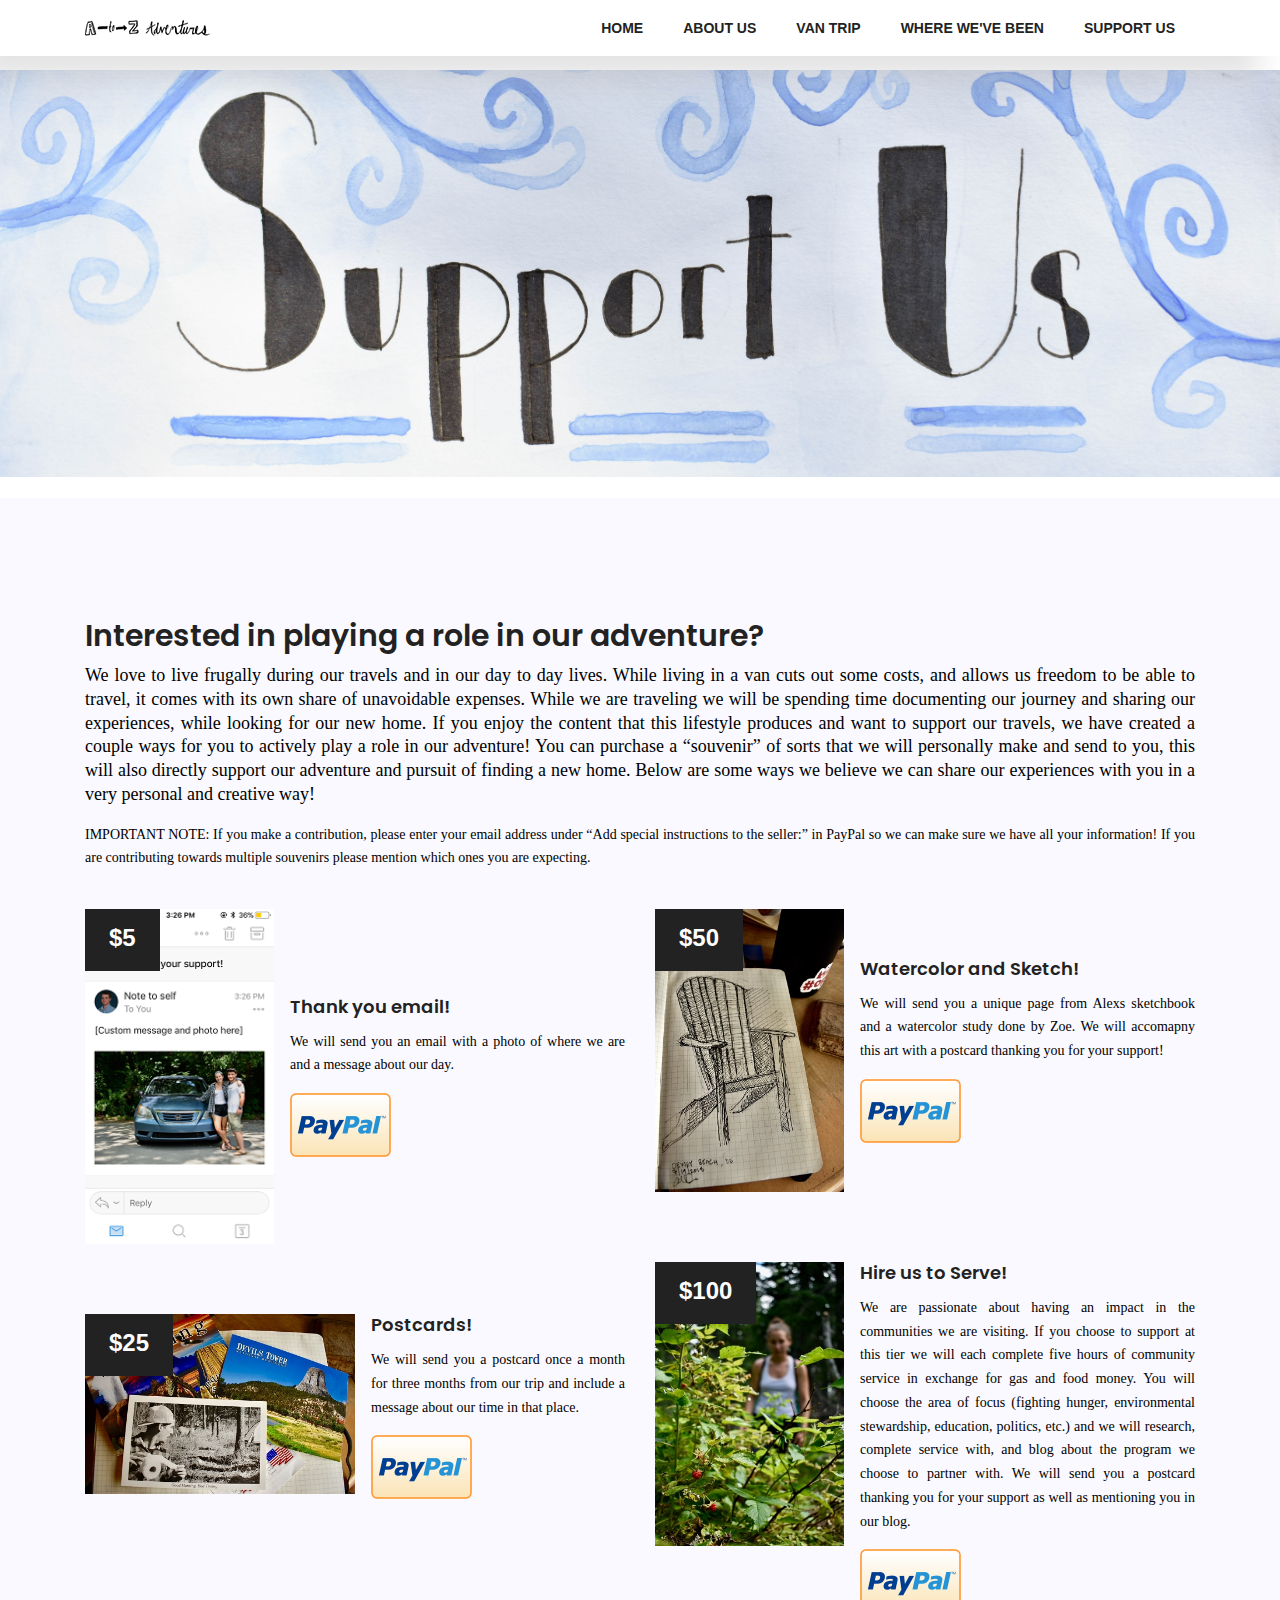
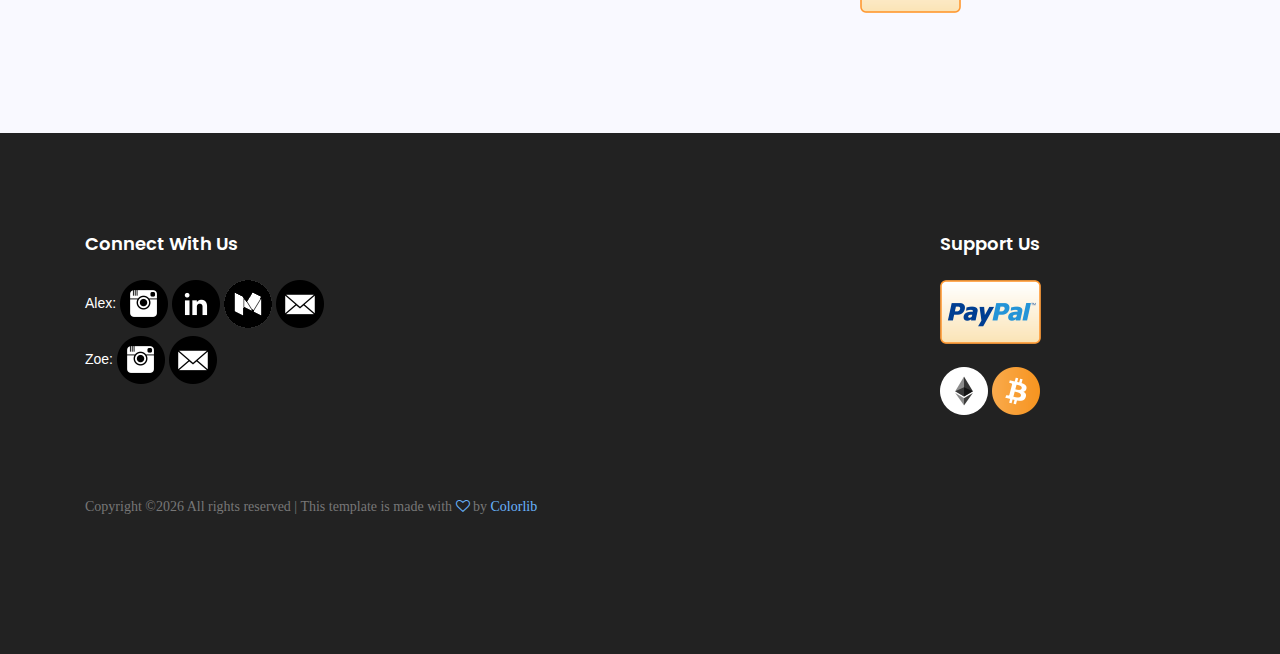
<file: support.html>
<!DOCTYPE html>
	<html lang="zxx" class="no-js">
	<head>
		<!-- Global site tag (gtag.js) - Google Analytics -->
		<script async src="https://www.googletagmanager.com/gtag/js?id=UA-121782643-1"></script>
		<script>
		  window.dataLayer = window.dataLayer || [];
		  function gtag(){dataLayer.push(arguments);}
		  gtag('js', new Date());

		  gtag('config', 'UA-121782643-1');
		</script>

		<!-- Mobile Specific Meta -->
		<meta name="viewport" content="width=device-width, initial-scale=1, shrink-to-fit=no">
		<!-- Favicon-->
		<link rel="shortcut icon" href="img/icon.png">
		<!-- Author Meta -->
		<meta name="author" content="colorlib">
		<!-- Meta Description -->
		<meta name="description" content="">
		<!-- Meta Keyword -->
		<meta name="keywords" content="">
		<!-- meta character set -->
		<meta charset="UTF-8">
		<!-- Site Title -->
		<title>Alex and Zoe's Adventures</title>

		<link href="https://fonts.googleapis.com/css?family=Poppins:100,200,400,300,500,600,700" rel="stylesheet">
			<!--
			CSS
			============================================= -->
			<link rel="stylesheet" href="css/linearicons.css">
			<link rel="stylesheet" href="css/font-awesome.min.css">
			<link rel="stylesheet" href="css/bootstrap.css">
			<link rel="stylesheet" href="css/owl.carousel.css">
			<link rel="stylesheet" href="css/main.css">
			<link rel="stylesheet" href="css/alex.css">
		</head>
		<body>

			<!-- Start Header Area -->
			<header class="default-header">
				<nav class="navbar navbar-expand-lg navbar-light">
					<div class="container">
						  <a class="navbar-brand" href="index.html">
						  	<img src="img/logo.png" alt="">
						  </a>
						  <button class="navbar-toggler" type="button" data-toggle="collapse" data-target="#navbarSupportedContent" aria-controls="navbarSupportedContent" aria-expanded="false" aria-label="Toggle navigation">
						    <span class="navbar-toggler-icon"></span>
						  </button>

						  <div class="collapse navbar-collapse justify-content-end align-items-center" id="navbarSupportedContent">
						    <ul class="navbar-nav">
								<li><a href="index.html">Home</a></li>
								<li><a href="about.html">About Us</a></li>
								<li><a href="travel.html">Van Trip</a></li>
								<li><a href="gallery.html">Where We've Been</a></li>
                                <li><a href="support.html">Support Us</a></li>
								 <!-- Dropdown
							    <li class="dropdown">
							      <a class="dropdown-toggle" href="#" id="navbardrop" data-toggle="dropdown">
							        Pages
							      </a>
							      <div class="dropdown-menu">
							        <a class="dropdown-item" href="single.html">Single</a>
							        <a class="dropdown-item" href="category.html">Category</a>
							        <a class="dropdown-item" href="search.html">Search</a>
							        <a class="dropdown-item" href="archive.html">Archive</a>
							        <a class="dropdown-item" href="generic.html">Generic</a>
							        <a class="dropdown-item" href="elements.html">Elements</a>
							      </div>
							    </li>	-->
						    </ul>
						  </div>
					</div>
				</nav>
			</header>
			<!-- End Header Area -->

			<!-- start banner Area -->
			<div class="hero-support"> </div>
			<!-- End banner Area -->
			<!-- Start support -->
            <section class="travel-area section-gap" id="travel">
                <div class="container">
                	<h2 class="mb-10">Interested in playing a role in our adventure?</h2>
                	<p align = "justify"><font size="+1" color = "black" face = "garamond"> We love to live frugally during our travels and in our day to day lives. While living in a van cuts out some costs, and allows us freedom to be able to travel, it comes with its own share of unavoidable expenses. While we are traveling we will be spending time documenting our journey and sharing our experiences, while looking for our new home. If you enjoy the content that this lifestyle produces and want to support our travels, we have created a couple ways for you to actively play a role in our adventure! You can purchase a “souvenir” of sorts that we will personally make and send to you, this will also directly support our adventure and pursuit of finding a new home. Below are some ways we believe we can share our experiences with you in a very personal and creative way! </font><p>
                	<p align = "justify"><font color = "black" face = "garamond">IMPORTANT NOTE: If you make a contribution, please enter your email address under “Add special instructions to the seller:” in PayPal so we can make sure we have all your information! If you are contributing towards multiple souvenirs please mention which ones you are expecting.</font></p>
					<br>
					<div class="row">
                    	<div class="col-lg-6 travel-left">
                       	 <div class="single-travel media pb-70">
                            <img class="img-fluid d-flex  mr-3" src="img/Email.PNG" alt="" width = "35%">
                            <div class="dates">
                                <span>$5</span>
                            </div>
                            <div class="media-body align-self-center">
                                <h4 class="mt-0">Thank you email!</h4>
                                    <p align = "justify"><font color = "black" face = "garamond">We will send you an email with a photo of where we are and a message about our day.</font></p>
                                    <a href="https://www.paypal.com/donate/?token=mMUt5bov7jjJIGexguRD5CspM-aU7UyEkJQNIdbCUFpjG_N5rMXppY_jPyRnfQ0kP1ghtG&country.x=US&locale.x=US"><img src="img/paypal.png"></a>
                                <div class="meta-bottom d-flex justify-content-between">
                                </div>
                            </div>
                        </div></a>
                        <div class="single-travel media">
                            <img class="img-fluid d-flex  mr-3" src="img/Postcard.JPG" alt="" width = "50%">
                            <div class="dates">
                                <span>$25</span>
                            </div>
                            <div class="media-body align-self-center">
                                <h4 class="mt-0">Postcards!</h4>
                                    <p align = "justify"><font color = "black" face = "garamond">We will send you a postcard once a month for three months from our trip and include a message about our time in that place.</font></p>
                                    <a href="https://www.paypal.com/donate/?token=mMUt5bov7jjJIGexguRD5CspM-aU7UyEkJQNIdbCUFpjG_N5rMXppY_jPyRnfQ0kP1ghtG&country.x=US&locale.x=US"><img src="img/paypal.png"></a>
                                <div class="meta-bottom d-flex justify-content-between">
                                </div>
                            </div>
                        </div></a>
                    </div>
                    <div class="col-lg-6 travel-right">
                        <div class="single-travel media pb-70">
                            <img class="img-fluid d-flex  mr-3" src="img/Sketch.JPG" alt="" width = "35%">
                            <div class="dates">
                                <span>$50</span>
                            </div>
                            <div class="media-body align-self-center">
                                <h4 class="mt-0">Watercolor and Sketch!</h4>
                                    <p align = "justify"><font color = "black" face = "garamond">We will send you a unique page from Alexs sketchbook and a watercolor study done by Zoe. We will accomapny this art with a postcard thanking you for your support! </font></p>
                                    <a href="https://www.paypal.com/donate/?token=mMUt5bov7jjJIGexguRD5CspM-aU7UyEkJQNIdbCUFpjG_N5rMXppY_jPyRnfQ0kP1ghtG&country.x=US&locale.x=US"><img src="img/paypal.png"></a>
                                <div class="meta-bottom d-flex justify-content-between">
                                </div>
                            </div>
                        </div></a>

                        <div class="single-travel media">
                            <img class="img-fluid d-flex  mr-3" src="img/Serve.JPG" alt="" width = "35%">
                            <div class="dates">
                                <span>$100</span>
                            </div>
                            <div class="media-body align-self-center">
                                <h4 class="mt-0">Hire us to Serve!</h4>
                                    <p align = "justify"><font color = "black" face = "garamond">We are passionate about having an impact in the communities we are visiting. If you choose to support at this tier we will each complete five hours of community service in exchange for gas and food money. You will choose the area of focus (fighting hunger, environmental stewardship, education, politics, etc.) and we will research, complete service with, and blog about the program we choose to partner with. We will send you a postcard thanking you for your support as well as mentioning you in our blog. </font></p>
                                    <a href="https://www.paypal.com/donate/?token=mMUt5bov7jjJIGexguRD5CspM-aU7UyEkJQNIdbCUFpjG_N5rMXppY_jPyRnfQ0kP1ghtG&country.x=US&locale.x=US"><img src="img/paypal.png"></a>
                                <div class="meta-bottom d-flex justify-content-between">
                                </div>
                            </div>
                        </div></a>
                </div>
                        </div>
                    </div>
                </div>
            </section>
            <!-- End travel Area -->

			<!-- start footer Area -->      
            <footer class="footer-area section-gap">
                <div class="container">
                    <div class="row">
                        <div class="col-lg-4  col-md-12">
                            <div class="single-footer-widget">
                                <h6>Connect With Us</h6>
                                <ul class="footer-nav">
                                    <li>Alex: 
                                    	<a href="https://www.instagram.com/nachoaficionado/"><img src="img/instafoot.png"></a> 
                                    	<a href="https://www.linkedin.com/in/johnalexwallace/"><img src="img/linkedinfoot.png"></a>
                                    	<a href="https://medium.com/@jaw224p"><img src="img/mediumfoot.png"></a>
                                    	<a href="mailto:jaw224@pitt.edu?Subject=Re:%20Van-life"><img src="img/mailfoot.png"></a>
                                    </li>
                                    <li>Zoe: <a href="https://www.instagram.com/zoeemonsterr/"><img src="img/instafoot.png"></a>
                                    <a href="mailto:zvc1@pitt.edu?Subject=Re:%20Van-life"><img src="img/mailfoot.png"></a></li>
                                   
                                    
                                </ul>
                            </div>
                        </div><div class="col-lg-5  col-md-12"></div>
                        <div class="col-lg-2  col-md-12">
                            <div class="single-footer-widget">
                                <h6>Support Us</h6>
                                <ul class="footer-nav">
                                	<a href="https://www.paypal.com/donate/?token=mMUt5bov7jjJIGexguRD5CspM-aU7UyEkJQNIdbCUFpjG_N5rMXppY_jPyRnfQ0kP1ghtG&country.x=US&locale.x=US"><img src="img/paypal.png"></a><br><br>
                                	<a href="img/ethloc.jpg"><img src="img/ether.png"></a>
                                	<a href="img/btcloc.jpg"><img src="img/bitcoin.png"></a>
                                </ul>
                            </div>
                        </div>                   
                    </div>

                    <div class="row footer-bottom d-flex justify-content-between">
                        <!-- Link back to Colorlib can't be removed. Template is licensed under CC BY 3.0. -->
                        <p class="col-lg-8 col-sm-12 footer-text"><font face = "garamond">Copyright &copy;<script>document.write(new Date().getFullYear());</script> All rights reserved | This template is made with <i class="fa fa-heart-o" aria-hidden="true"></i> by <a href="https://colorlib.com" target="_blank">Colorlib</a></p></font>
                        <!-- Link back to Colorlib can't be removed. Template is licensed under CC BY 3.0. -->
                    </div>
                </div>
            </footer>
            <!-- End footer Area -->

			<script src="js/vendor/jquery-2.2.4.min.js"></script>
			<script src="https://cdnjs.cloudflare.com/ajax/libs/popper.js/1.11.0/umd/popper.min.js" integrity="sha384-b/U6ypiBEHpOf/4+1nzFpr53nxSS+GLCkfwBdFNTxtclqqenISfwAzpKaMNFNmj4" crossorigin="anonymous"></script>
			<script src="js/vendor/bootstrap.min.js"></script>
			<script src="js/jquery.ajaxchimp.min.js"></script>
			<script src="js/parallax.min.js"></script>
			<script src="js/owl.carousel.min.js"></script>
			<script src="js/jquery.magnific-popup.min.js"></script>
			<script src="js/jquery.sticky.js"></script>
			<script src="js/main.js"></script>
		</body>
	</html>
</file>
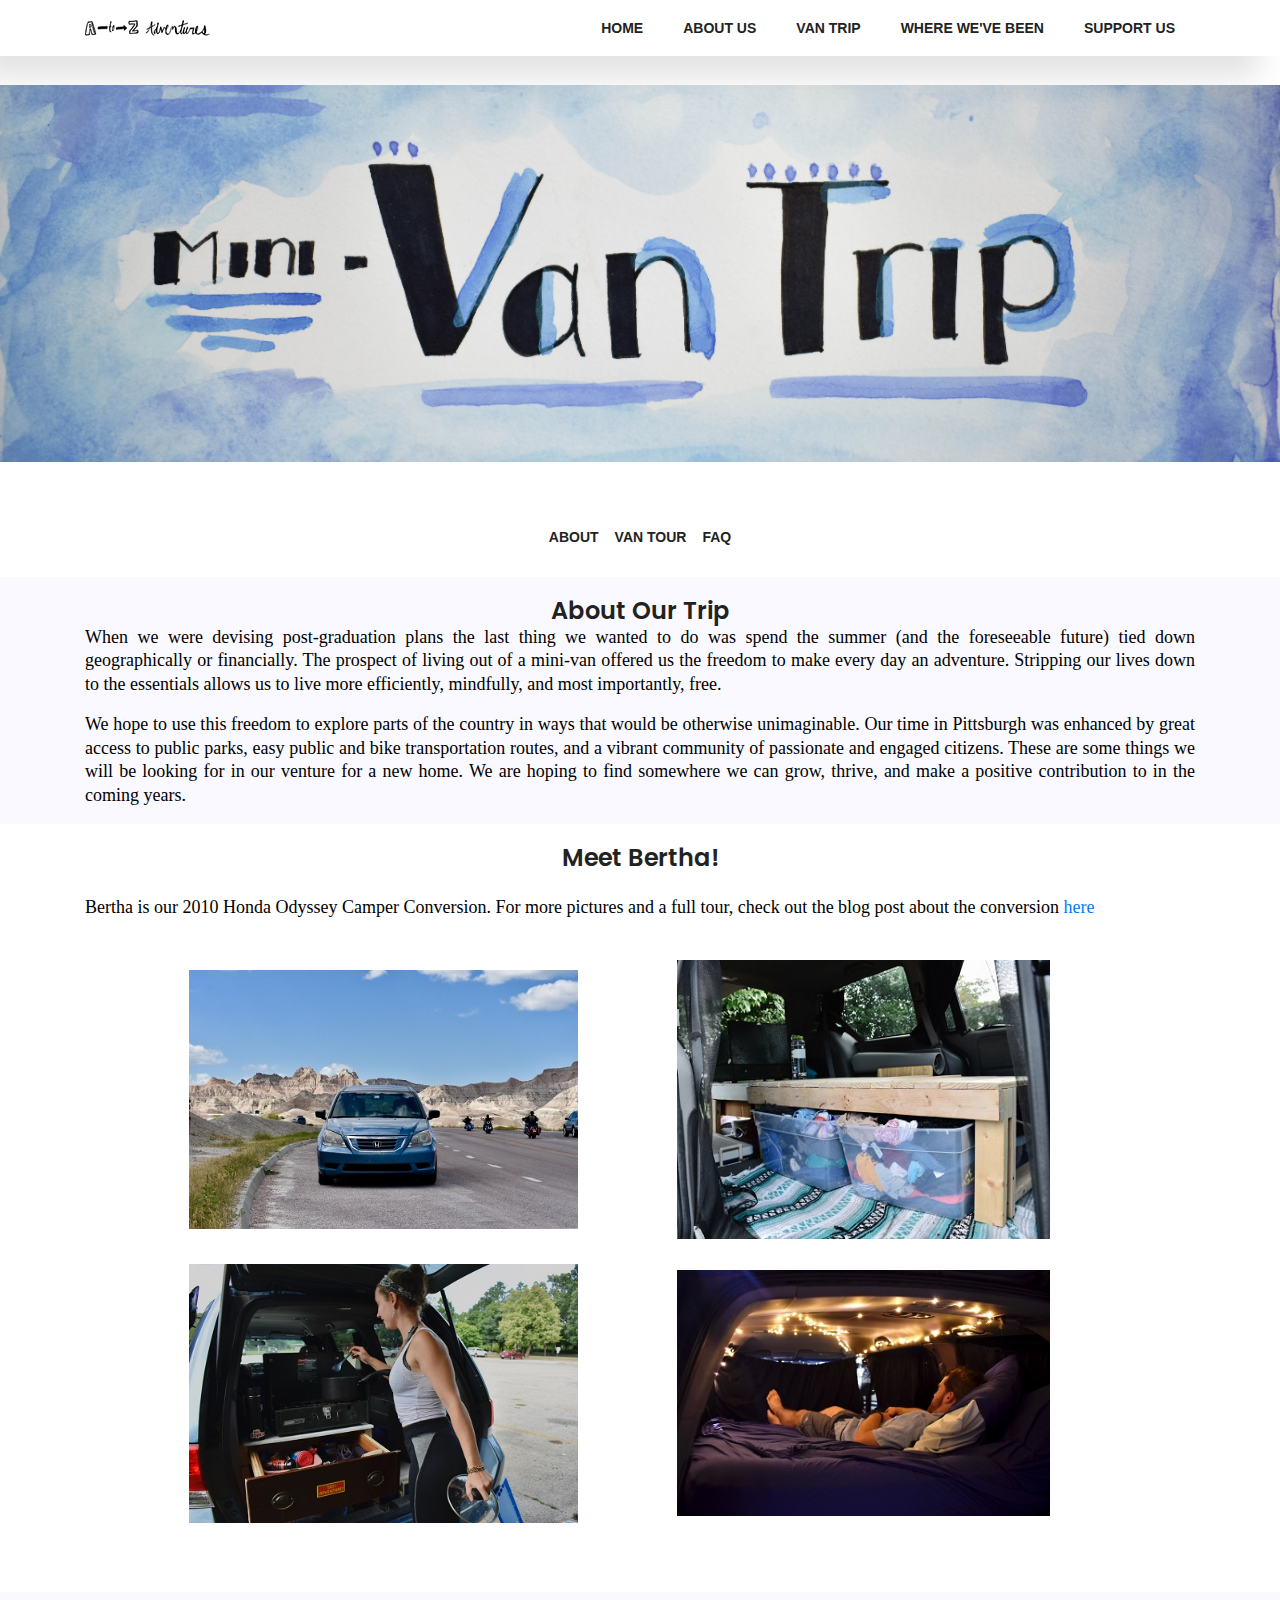
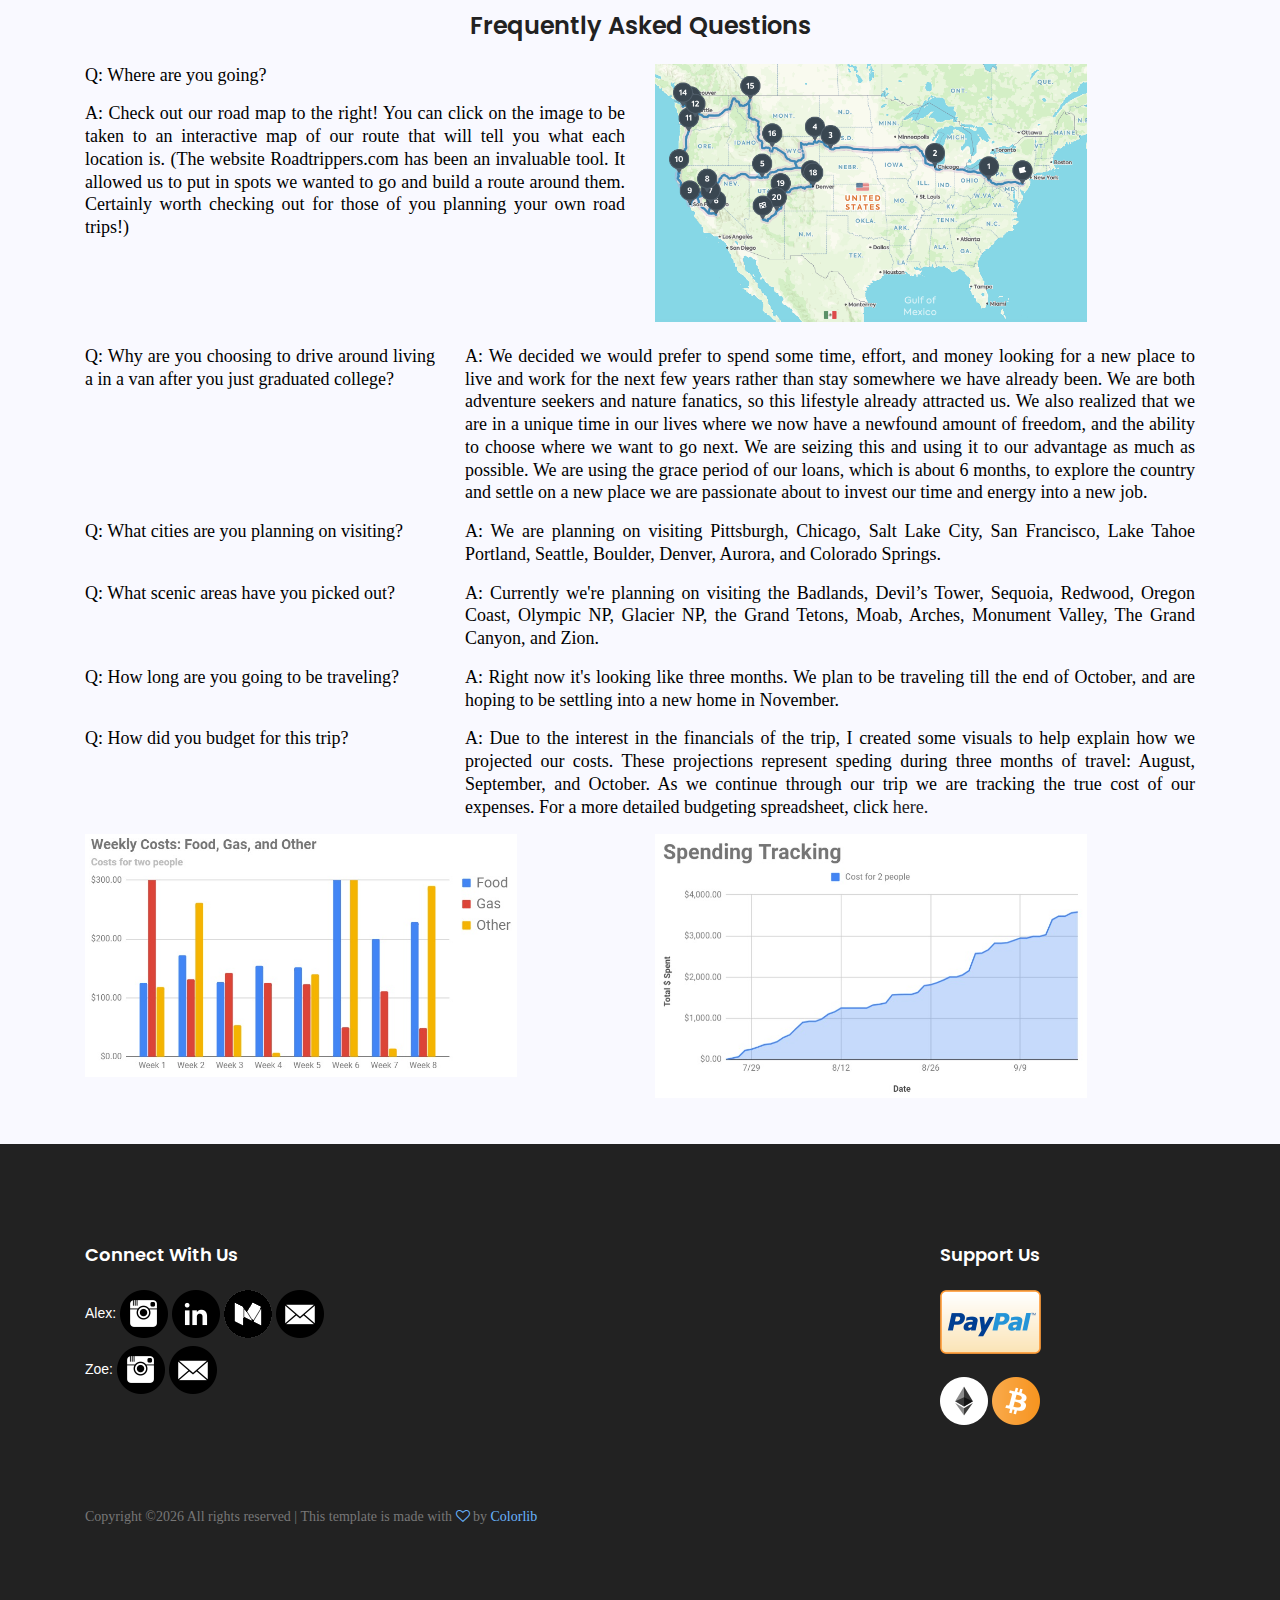
<file: travel.html>
<!DOCTYPE html>
<html lang="zxx" class="no-js">
	<head>
		<!-- Start Google Analytics -->
		<script async src="https://www.googletagmanager.com/gtag/js?id=UA-121782643-1">
		</script>
		<script>
		  window.dataLayer = window.dataLayer || [];
		  function gtag(){dataLayer.push(arguments);}
		  gtag('js', new Date());
		  gtag('config', 'UA-121782643-1');
		</script>
		<!-- End Google Analytics -->

		<!-- Mobile Specific Meta -->
		<meta name="viewport" content="width=device-width, initial-scale=1, shrink-to-fit=no">
		<!-- Favicon-->
		<link rel="shortcut icon" href="img/icon.png">
		<!-- Author Meta -->
		<meta name="author" content="colorlib">
		<!-- Meta Description -->
		<meta name="description" content="">
		<!-- Meta Keyword -->
		<meta name="keywords" content="">
		<!-- meta character set -->
		<meta charset="UTF-8">
		
		<!-- Site Title -->
		<title>Alex and Zoe's Adventures</title>

		<link href="https://fonts.googleapis.com/css?family=Poppins:100,200,400,300,500,600,700" rel="stylesheet">
			<!--
			CSS
			============================================= -->
			<link rel="stylesheet" href="css/linearicons.css">
			<link rel="stylesheet" href="css/font-awesome.min.css">
			<link rel="stylesheet" href="css/bootstrap.css">
			<link rel="stylesheet" href="css/owl.carousel.css">
			<link rel="stylesheet" href="css/main.css">
			<link rel="stylesheet" href="css/alex.css">
	</head>
	<body>

		<!-- Start Header Area -->
		<header class="default-header">
			<nav class="navbar navbar-expand-lg navbar-light">
				<div class="container">
					<a class="navbar-brand" href="index.html">
					  	<img src="img/logo.png" alt="">
				  	</a>
				  	<button class="navbar-toggler" type="button" data-toggle="collapse" data-target="#navbarSupportedContent" aria-controls="navbarSupportedContent" aria-expanded="false" aria-label="Toggle navigation">
				    <span class="navbar-toggler-icon"></span>
					</button>

				  <div class="collapse navbar-collapse justify-content-end align-items-center" id="navbarSupportedContent">
				    <ul class="navbar-nav">
						<li><a href="index.html">Home</a></li>
						<li><a href="about.html">About Us</a></li>
						<li><a href="travel.html">Van Trip</a></li>
						<li><a href="gallery.html">Where We've Been</a></li>
			            <li><a href="support.html">Support Us</a></li>
				    </ul>
				  </div>
				</div>
			</nav>
		</header>
		<!-- End Header Area -->

		<!-- start banner Area -->
		<div class="hero-travel"> </div>
		<!-- End banner Area -->


		<!-- Start van Area -->
		<!-- road tripper map if needed 
		<div class="row" align = "center">
			<a id="embed-21222789" href="https://roadtrippers.com/map?a2=p!5*4,t!21222789&lat=38.93072568013099&lng=-109.73119722182031&utm_campaign=trip&utm_medium=share&utm_source=embed&z=3.6164672313784854">Van Life on Roadtrippers</a><br><script>!function(d,l,h,w,id){var a = d.getElementById(id);var ifr = d.createElement("iframe");ifr.src = l;ifr.height = h;ifr.width = w; ifr.scrolling = "no"; a.parentNode.insertBefore(ifr, a);a.parentNode.removeChild(a);}(document,"https://roadtrippers.com/embedded/trips/21222789",250,300,"embed-21222789");</script>
		</div>-->
		<section class="category-area" id="vanlife">
			<div class="container">
				<div class="row">
                	<div class="col-12">
                    	<nav class="navbar navbar-expand-lg">
                        <!-- Menu Area Start -->
                        	<div class="collapse navbar-collapse justify-content-center" id="yummyfood-nav">
                            	<ul class="navbar-nav" id="yummy-nav">
                                	<li class="nav-item">
                                   		 <a class="nav-link" href="#about">About</a>
                                	</li>
                                	<li class="nav-item">
                                   	 	<a class="nav-link" href="#tour">Van Tour</a>
                                	</li>
                                	<li class="nav-item">
                                   	 	<a class="nav-link" href="#faq">FAQ</a>
                                	</li>
                            	</ul>
                        	</div>
                    	</nav>
                	</div>
                </div>
            </div>
        </section>
        <section class="team-area" id="about">
        	<div class="container">
        		<div class="row justify-content-center">
        			<div class="title text-center">
        				<h3 class="mt-20">About Our Trip</h3>
        			</div>
        		</div>
				<div class="row justify-content-center">
					<div class = "col lg-12">
					<p align = "justify"><font size = "+1" color = "black" face = "garamond">When we were devising post-graduation plans the last thing we wanted to do was spend the summer (and the foreseeable future) tied down geographically or financially. The prospect of living out of a mini-van offered us the freedom to make every day an adventure. Stripping our lives down to the essentials allows us to live more efficiently, mindfully, and most importantly, free. </font></p>
					<p align = "justify"><font size = "+1" color = "black" face = "garamond">We hope to use this freedom to explore parts of the country in ways that would be otherwise unimaginable. Our time in Pittsburgh was enhanced by great access to public parks, easy public and bike transportation routes, and a vibrant community of passionate and engaged citizens. These are some things we will be looking for in our venture for a new home. We are hoping to find somewhere we can grow, thrive, and make a positive contribution to in the coming years.</font></p>
				</div>
				</div>
			</div>
        </section>
        <section class="catagory-area" id="tour">
        	<div class="container">
        		<div class="row justify-content-center">
        			<div class="title text-center">
        				<h3 class="mt-20">Meet Bertha!</h3>
        			</div>
        		</div>
				<div class="row justify-content-center">
					<div class = "col lg-12">
					<p align = "justify"><font size = "+1" color = "black" face = "garamond"><br>Bertha is our 2010 Honda Odyssey Camper Conversion. For more pictures and a full tour, check out the blog post about the conversion <a href = "https://medium.com/@jaw224p/meet-bertha-our-honda-odyssey-camper-conversion-e0b2618e3879">here</a> </font><p>
					<table align = "center">
                    	<tr>
                    		<td>
                        		<img class="img" src="img/car1.JPG" alt="" width = "80%"><br><br>
                    		</td>
                    		<td>
                        		<img class="img" src="img/car2.JPG" alt="" width = "90%" align = "center"><br><br>
                    		</td>
                    	</tr>
                    	<br>
                    	<tr>
                    		<td>
                        	<img class="img" src="img/car3.JPG" alt="" width = "80%"><br><br>
                    		</td>
                    		<td>
                        	<img class="img" src="img/car4.JPG" alt="" width = "90%"><br><br>
                    		</td>
                    	</tr>
                    </table>
                    <br><br>
				</div></div>
			</div>
        </section>
        <section class="team-area" id="faq">
        	<div class="container">
        		<div class="row justify-content-center">
        			<div class="title text-center">
        				<h3 class="mt-20">Frequently Asked Questions</h3>
        				<br>
        			</div>
        		</div>
				<div class = "row">
						<div class="col-lg-6 col-md-12 single-fashion">
	                    	<font size = "+1" align = "justify" color = "black" face = "garamond">
	                    		<p>Q: Where are you going?</p>
	                    		<p>A: Check out our road map to the right! You can click on the image to be taken to an interactive map of our route that will tell you what each location is. (The website Roadtrippers.com has been an invaluable tool. It allowed us to put in spots we wanted to go and build a route around them. Certainly worth checking out for those of you planning your own road trips!)</p>
	                    	</font>
						</div>
						<div class="col-lg-6 col-md-12 single-fashion">
	                    	<a href = "https://roadtrippers.com/map?a2=t!21882886&lat=41.50004863434319&lng=-109.97128400081021&utm_campaign=trip&utm_medium=share&utm_source=copy&z=3.1389172622767347"><img class="img-fluid" src="img/map.png" alt="" width = "80%"></a><br><br>
						</div>
					<br>
				</div> 
				<div class = "row">
						<br>
						<div class="col-lg-4 col-md-12 single-fashion">
	                    	<font size = "+1" align = "justify" color = "black" face = "garamond">
	                    		<p>Q: Why are you choosing to drive around living a in a van after you just graduated college?</p>
	                    	</font>
						</div>
						<div class="col-lg-8 col-md-12 single-fashion">
	                    	<font size = "+1" align = "justify" color = "black" face = "garamond">
	                    	<p>A: We decided we would prefer to spend some time, effort, and money looking for a new place to live and work for the next few years rather than stay somewhere we have already been. We are both adventure seekers and nature fanatics, so this lifestyle already attracted us. We also realized that we are in a unique time in our lives where we now have a newfound amount of freedom, and the ability to choose where we want to go next. We are seizing this and using it to our advantage as much as possible. We are using the grace period of our loans, which is about 6 months, to explore the country and settle on a new place we are passionate about to invest our time and energy into a new job. </p>
	                    </font>
						</div>
					<br>
					</div>  
					<div class = "row">
						<br>
						<div class="col-lg-4 col-md-12 single-fashion">
	                    	<font size = "+1" align = "justify" color = "black" face = "garamond">
	                    		<p>Q: What cities are you planning on visiting?</p>
	                    	</font>
						</div>
						<div class="col-lg-8 col-md-12 single-fashion">
	                    	<font size = "+1" align = "justify" color = "black" face = "garamond">
	                    		<p>A: We are planning on visiting Pittsburgh, Chicago, Salt Lake City, San Francisco, Lake Tahoe Portland, Seattle, Boulder, Denver, Aurora, and Colorado Springs.</p>
	                    	</font>
						</div>
					<br>
					</div> 
					<div class = "row">
						<br>
						<div class="col-lg-4 col-md-12 single-fashion">
	                    	<font size = "+1" align = "justify" color = "black" face = "garamond">
	                    		<p>Q: What scenic areas have you picked out?</p>
	                    	</font>
						</div>
						<div class="col-lg-8 col-md-12 single-fashion">
	                    	<font size = "+1" align = "justify" color = "black" face = "garamond">
	                    		<p>A: Currently we're planning on visiting the Badlands, Devil’s Tower, Sequoia, Redwood, Oregon Coast, Olympic NP, Glacier NP, the Grand Tetons, Moab, Arches, Monument Valley, The Grand Canyon, and Zion.</p>
	                    	</font>
						</div>
					<br>
					</div>
					<div class = "row">
						<br>
						<div class="col-lg-4 col-md-12 single-fashion">
	                    	<font size = "+1" align = "justify" color = "black" face = "garamond">
	                    		<p>Q: How long are you going to be traveling?</p>
	                    	</font>
						</div>
						<div class="col-lg-8 col-md-12 single-fashion">
	                    	<font size = "+1" align = "justify" color = "black" face = "garamond">
	                    		<p>A: Right now it's looking like three months. We plan to be traveling till the end of October, and are hoping to be settling into a new home in November.</p>
	                    	</font>
						</div>
					<br>
					</div>
					<div class = "row">
						<br>
						<div class="col-lg-4 col-md-12 single-fashion">
	                    	<font size = "+1" align = "justify" color = "black" face = "garamond">
	                    		<p>Q: How did you budget for this trip?</p>
	                    	</font>
						</div>
						<div class="col-lg-8 col-md-12 single-fashion">
	                    	<font size = "+1" align = "justify" color = "black" face = "garamond">
	                    		<p align = "justify">A: Due to the interest in the financials of the trip, I created some visuals to help explain how we projected our costs. These projections represent speding during three months of travel: August, September, and October. As we continue through our trip we are tracking the true cost of our expenses. For a more detailed budgeting spreadsheet, click <a href="img/detailspend.jpg">here.</a></p>
	                    	</font>
						</div>
					<br>
					</div>
					<div class = "row justify-content-center">
						<div class="col-lg-6 col-md-12 single-fashion">
	                    	<img class="img-fluid" src="img/spendingproj.jpg" alt="" width = "80%">
						</div>
						<div class="col-lg-6 col-md-12 single-fashion">
	                    	<img class="img-fluid" src="img/spending.jpg" alt="" width = "80%">
						</div>
					</div> 
					<br><br>
			</div>
        </section>
		<!-- End Van Area-->
		<!-- start footer Area -->      
        <footer class="footer-area section-gap">
            <div class="container">
                <div class="row">
                    <div class="col-lg-4  col-md-12">
                        <div class="single-footer-widget">
                            <h6>Connect With Us</h6>
                            <ul class="footer-nav">
                                <li>Alex: 
                                	<a href="https://www.instagram.com/nachoaficionado/"><img src="img/instafoot.png"></a> 
                                	<a href="https://www.linkedin.com/in/johnalexwallace/"><img src="img/linkedinfoot.png"></a>
                                	<a href="https://medium.com/@jaw224p"><img src="img/mediumfoot.png"></a>
                                	<a href="mailto:jaw224@pitt.edu?Subject=Re:%20Van-life"><img src="img/mailfoot.png"></a>
                                </li>
                                <li>Zoe: <a href="https://www.instagram.com/zoeemonsterr/"><img src="img/instafoot.png"></a>
                                <a href="mailto:zvc1@pitt.edu?Subject=Re:%20Van-life"><img src="img/mailfoot.png"></a></li>
                               
                                
                            </ul>
                        </div>
                    </div><div class="col-lg-5  col-md-12"></div>
                    <div class="col-lg-2  col-md-12">
                        <div class="single-footer-widget">
                            <h6>Support Us</h6>
                                <ul class="footer-nav">
                                	<a href="https://www.paypal.com/donate/?token=mMUt5bov7jjJIGexguRD5CspM-aU7UyEkJQNIdbCUFpjG_N5rMXppY_jPyRnfQ0kP1ghtG&country.x=US&locale.x=US"><img src="img/paypal.png"></a><br><br>
                                	<a href="img/ethloc.jpg"><img src="img/ether.png"></a>
                                	<a href="img/btcloc.jpg"><img src="img/bitcoin.png"></a>
                            </ul>
                        </div>
                    </div>                   
                </div>

                <div class="row footer-bottom d-flex justify-content-between">
                    <!-- Link back to Colorlib can't be removed. Template is licensed under CC BY 3.0. -->
                    <p class="col-lg-8 col-sm-12 footer-text"><font face = "garamond">Copyright &copy;<script>document.write(new Date().getFullYear());</script> All rights reserved | This template is made with <i class="fa fa-heart-o" aria-hidden="true"></i> by <a href="https://colorlib.com" target="_blank">Colorlib</a></p></font>
                    <!-- Link back to Colorlib can't be removed. Template is licensed under CC BY 3.0. -->
                </div>
            </div>
        </footer>
        <!-- End footer Area -->

		<script src="js/vendor/jquery-2.2.4.min.js"></script>
		<script src="https://cdnjs.cloudflare.com/ajax/libs/popper.js/1.11.0/umd/popper.min.js" integrity="sha384-b/U6ypiBEHpOf/4+1nzFpr53nxSS+GLCkfwBdFNTxtclqqenISfwAzpKaMNFNmj4" crossorigin="anonymous"></script>
		<script src="js/vendor/bootstrap.min.js"></script>
		<script src="js/jquery.ajaxchimp.min.js"></script>
		<script src="js/parallax.min.js"></script>
		<script src="js/owl.carousel.min.js"></script>
		<script src="js/jquery.magnific-popup.min.js"></script>
		<script src="js/jquery.sticky.js"></script>
		<script src="js/main.js"></script>
	</body>
</html>
</file>
<file: css/linearicons.css>
@font-face {
	font-family: 'Linearicons-Free';
	src:url('../fonts/Linearicons-Free.eot?w118d');
	src:url('../fonts/Linearicons-Free.eot?#iefixw118d') format('embedded-opentype'),
		url('../fonts/Linearicons-Free.woff2?w118d') format('woff2'),
		url('../fonts/Linearicons-Free.woff?w118d') format('woff'),
		url('../fonts/Linearicons-Free.ttf?w118d') format('truetype'),
		url('../fonts/Linearicons-Free.svg?w118d#Linearicons-Free') format('svg');
	font-weight: normal;
	font-style: normal;
}

.lnr {
	font-family: 'Linearicons-Free';
	speak: none;
	font-style: normal;
	font-weight: normal;
	font-variant: normal;
	text-transform: none;
	line-height: 1;

	/* Better Font Rendering =========== */
	-webkit-font-smoothing: antialiased;
	-moz-osx-font-smoothing: grayscale;
}

.lnr-home:before {
	content: "\e800";
}
.lnr-apartment:before {
	content: "\e801";
}
.lnr-pencil:before {
	content: "\e802";
}
.lnr-magic-wand:before {
	content: "\e803";
}
.lnr-drop:before {
	content: "\e804";
}
.lnr-lighter:before {
	content: "\e805";
}
.lnr-poop:before {
	content: "\e806";
}
.lnr-sun:before {
	content: "\e807";
}
.lnr-moon:before {
	content: "\e808";
}
.lnr-cloud:before {
	content: "\e809";
}
.lnr-cloud-upload:before {
	content: "\e80a";
}
.lnr-cloud-download:before {
	content: "\e80b";
}
.lnr-cloud-sync:before {
	content: "\e80c";
}
.lnr-cloud-check:before {
	content: "\e80d";
}
.lnr-database:before {
	content: "\e80e";
}
.lnr-lock:before {
	content: "\e80f";
}
.lnr-cog:before {
	content: "\e810";
}
.lnr-trash:before {
	content: "\e811";
}
.lnr-dice:before {
	content: "\e812";
}
.lnr-heart:before {
	content: "\e813";
}
.lnr-star:before {
	content: "\e814";
}
.lnr-star-half:before {
	content: "\e815";
}
.lnr-star-empty:before {
	content: "\e816";
}
.lnr-flag:before {
	content: "\e817";
}
.lnr-envelope:before {
	content: "\e818";
}
.lnr-paperclip:before {
	content: "\e819";
}
.lnr-inbox:before {
	content: "\e81a";
}
.lnr-eye:before {
	content: "\e81b";
}
.lnr-printer:before {
	content: "\e81c";
}
.lnr-file-empty:before {
	content: "\e81d";
}
.lnr-file-add:before {
	content: "\e81e";
}
.lnr-enter:before {
	content: "\e81f";
}
.lnr-exit:before {
	content: "\e820";
}
.lnr-graduation-hat:before {
	content: "\e821";
}
.lnr-license:before {
	content: "\e822";
}
.lnr-music-note:before {
	content: "\e823";
}
.lnr-film-play:before {
	content: "\e824";
}
.lnr-camera-video:before {
	content: "\e825";
}
.lnr-camera:before {
	content: "\e826";
}
.lnr-picture:before {
	content: "\e827";
}
.lnr-book:before {
	content: "\e828";
}
.lnr-bookmark:before {
	content: "\e829";
}
.lnr-user:before {
	content: "\e82a";
}
.lnr-users:before {
	content: "\e82b";
}
.lnr-shirt:before {
	content: "\e82c";
}
.lnr-store:before {
	content: "\e82d";
}
.lnr-cart:before {
	content: "\e82e";
}
.lnr-tag:before {
	content: "\e82f";
}
.lnr-phone-handset:before {
	content: "\e830";
}
.lnr-phone:before {
	content: "\e831";
}
.lnr-pushpin:before {
	content: "\e832";
}
.lnr-map-marker:before {
	content: "\e833";
}
.lnr-map:before {
	content: "\e834";
}
.lnr-location:before {
	content: "\e835";
}
.lnr-calendar-full:before {
	content: "\e836";
}
.lnr-keyboard:before {
	content: "\e837";
}
.lnr-spell-check:before {
	content: "\e838";
}
.lnr-screen:before {
	content: "\e839";
}
.lnr-smartphone:before {
	content: "\e83a";
}
.lnr-tablet:before {
	content: "\e83b";
}
.lnr-laptop:before {
	content: "\e83c";
}
.lnr-laptop-phone:before {
	content: "\e83d";
}
.lnr-power-switch:before {
	content: "\e83e";
}
.lnr-bubble:before {
	content: "\e83f";
}
.lnr-heart-pulse:before {
	content: "\e840";
}
.lnr-construction:before {
	content: "\e841";
}
.lnr-pie-chart:before {
	content: "\e842";
}
.lnr-chart-bars:before {
	content: "\e843";
}
.lnr-gift:before {
	content: "\e844";
}
.lnr-diamond:before {
	content: "\e845";
}
.lnr-linearicons:before {
	content: "\e846";
}
.lnr-dinner:before {
	content: "\e847";
}
.lnr-coffee-cup:before {
	content: "\e848";
}
.lnr-leaf:before {
	content: "\e849";
}
.lnr-paw:before {
	content: "\e84a";
}
.lnr-rocket:before {
	content: "\e84b";
}
.lnr-briefcase:before {
	content: "\e84c";
}
.lnr-bus:before {
	content: "\e84d";
}
.lnr-car:before {
	content: "\e84e";
}
.lnr-train:before {
	content: "\e84f";
}
.lnr-bicycle:before {
	content: "\e850";
}
.lnr-wheelchair:before {
	content: "\e851";
}
.lnr-select:before {
	content: "\e852";
}
.lnr-earth:before {
	content: "\e853";
}
.lnr-smile:before {
	content: "\e854";
}
.lnr-sad:before {
	content: "\e855";
}
.lnr-neutral:before {
	content: "\e856";
}
.lnr-mustache:before {
	content: "\e857";
}
.lnr-alarm:before {
	content: "\e858";
}
.lnr-bullhorn:before {
	content: "\e859";
}
.lnr-volume-high:before {
	content: "\e85a";
}
.lnr-volume-medium:before {
	content: "\e85b";
}
.lnr-volume-low:before {
	content: "\e85c";
}
.lnr-volume:before {
	content: "\e85d";
}
.lnr-mic:before {
	content: "\e85e";
}
.lnr-hourglass:before {
	content: "\e85f";
}
.lnr-undo:before {
	content: "\e860";
}
.lnr-redo:before {
	content: "\e861";
}
.lnr-sync:before {
	content: "\e862";
}
.lnr-history:before {
	content: "\e863";
}
.lnr-clock:before {
	content: "\e864";
}
.lnr-download:before {
	content: "\e865";
}
.lnr-upload:before {
	content: "\e866";
}
.lnr-enter-down:before {
	content: "\e867";
}
.lnr-exit-up:before {
	content: "\e868";
}
.lnr-bug:before {
	content: "\e869";
}
.lnr-code:before {
	content: "\e86a";
}
.lnr-link:before {
	content: "\e86b";
}
.lnr-unlink:before {
	content: "\e86c";
}
.lnr-thumbs-up:before {
	content: "\e86d";
}
.lnr-thumbs-down:before {
	content: "\e86e";
}
.lnr-magnifier:before {
	content: "\e86f";
}
.lnr-cross:before {
	content: "\e870";
}
.lnr-menu:before {
	content: "\e871";
}
.lnr-list:before {
	content: "\e872";
}
.lnr-chevron-up:before {
	content: "\e873";
}
.lnr-chevron-down:before {
	content: "\e874";
}
.lnr-chevron-left:before {
	content: "\e875";
}
.lnr-chevron-right:before {
	content: "\e876";
}
.lnr-arrow-up:before {
	content: "\e877";
}
.lnr-arrow-down:before {
	content: "\e878";
}
.lnr-arrow-left:before {
	content: "\e879";
}
.lnr-arrow-right:before {
	content: "\e87a";
}
.lnr-move:before {
	content: "\e87b";
}
.lnr-warning:before {
	content: "\e87c";
}
.lnr-question-circle:before {
	content: "\e87d";
}
.lnr-menu-circle:before {
	content: "\e87e";
}
.lnr-checkmark-circle:before {
	content: "\e87f";
}
.lnr-cross-circle:before {
	content: "\e880";
}
.lnr-plus-circle:before {
	content: "\e881";
}
.lnr-circle-minus:before {
	content: "\e882";
}
.lnr-arrow-up-circle:before {
	content: "\e883";
}
.lnr-arrow-down-circle:before {
	content: "\e884";
}
.lnr-arrow-left-circle:before {
	content: "\e885";
}
.lnr-arrow-right-circle:before {
	content: "\e886";
}
.lnr-chevron-up-circle:before {
	content: "\e887";
}
.lnr-chevron-down-circle:before {
	content: "\e888";
}
.lnr-chevron-left-circle:before {
	content: "\e889";
}
.lnr-chevron-right-circle:before {
	content: "\e88a";
}
.lnr-crop:before {
	content: "\e88b";
}
.lnr-frame-expand:before {
	content: "\e88c";
}
.lnr-frame-contract:before {
	content: "\e88d";
}
.lnr-layers:before {
	content: "\e88e";
}
.lnr-funnel:before {
	content: "\e88f";
}
.lnr-text-format:before {
	content: "\e890";
}
.lnr-text-format-remove:before {
	content: "\e891";
}
.lnr-text-size:before {
	content: "\e892";
}
.lnr-bold:before {
	content: "\e893";
}
.lnr-italic:before {
	content: "\e894";
}
.lnr-underline:before {
	content: "\e895";
}
.lnr-strikethrough:before {
	content: "\e896";
}
.lnr-highlight:before {
	content: "\e897";
}
.lnr-text-align-left:before {
	content: "\e898";
}
.lnr-text-align-center:before {
	content: "\e899";
}
.lnr-text-align-right:before {
	content: "\e89a";
}
.lnr-text-align-justify:before {
	content: "\e89b";
}
.lnr-line-spacing:before {
	content: "\e89c";
}
.lnr-indent-increase:before {
	content: "\e89d";
}
.lnr-indent-decrease:before {
	content: "\e89e";
}
.lnr-pilcrow:before {
	content: "\e89f";
}
.lnr-direction-ltr:before {
	content: "\e8a0";
}
.lnr-direction-rtl:before {
	content: "\e8a1";
}
.lnr-page-break:before {
	content: "\e8a2";
}
.lnr-sort-alpha-asc:before {
	content: "\e8a3";
}
.lnr-sort-amount-asc:before {
	content: "\e8a4";
}
.lnr-hand:before {
	content: "\e8a5";
}
.lnr-pointer-up:before {
	content: "\e8a6";
}
.lnr-pointer-right:before {
	content: "\e8a7";
}
.lnr-pointer-down:before {
	content: "\e8a8";
}
.lnr-pointer-left:before {
	content: "\e8a9";
}
</file>
<file: css/main.css>
::-moz-selection{background-color:#69B4FD;color:#fff}::selection{background-color:#69B4FD;color:#fff}::-webkit-input-placeholder{color:#777777;font-weight:300}:-moz-placeholder{color:#777777;opacity:1;font-weight:300}::-moz-placeholder{color:#777777;opacity:1;font-weight:300}:-ms-input-placeholder{color:#777777;font-weight:300}::-ms-input-placeholder{color:#777777;font-weight:300}body{color:#777;font-family:"Poppins",sans-serif;font-size:14px;font-weight:300;line-height:1.625em;position:relative}ol,ul{margin:0;padding:0;list-style:none}select{display:block}figure{margin:0}a{-webkit-transition:all 0.3s ease 0s;-moz-transition:all 0.3s ease 0s;-o-transition:all 0.3s ease 0s;transition:all 0.3s ease 0s}iframe{border:0}a,a:focus,a:hover{text-decoration:none;outline:0}.btn.active.focus,.btn.active:focus,.btn.focus,.btn.focus:active,.btn:active:focus,.btn:focus{text-decoration:none;outline:0}.card-panel{margin:0;padding:60px}.btn i,.btn-large i,.btn-floating i,.btn-large i,.btn-flat i{font-size:1em;line-height:inherit}.gray-bg{background:#f9f9ff}h1,h2,h3,h4,h5,h6{font-family:"Poppins",sans-serif;color:#222;line-height:1.2em !important;margin-bottom:0;margin-top:0;font-weight:600}.h1,.h2,.h3,.h4,.h5,.h6{margin-bottom:0;margin-top:0;font-family:"Poppins",sans-serif;font-weight:600;color:#222}h1,.h1{font-size:36px}h2,.h2{font-size:30px}h3,.h3{font-size:24px}h4,.h4{font-size:18px}h5,.h5{font-size:16px}h6,.h6{font-size:14px;color:#222}td,th{border-radius:0px}.clear::before,.clear::after{content:" ";display:table}.clear::after{clear:both}.fz-11{font-size:11px}.fz-12{font-size:12px}.fz-13{font-size:13px}.fz-14{font-size:14px}.fz-15{font-size:15px}.fz-16{font-size:16px}.fz-18{font-size:18px}.fz-30{font-size:30px}.fz-48{font-size:48px !important}.fw100{font-weight:100}.fw300{font-weight:300}.fw400{font-weight:400 !important}.fw500{font-weight:500}.f700{font-weight:700}.fsi{font-style:italic}.mt-10{margin-top:10px}.mt-15{margin-top:15px}.mt-20{margin-top:20px}.mt-25{margin-top:25px}.mt-30{margin-top:30px}.mt-35{margin-top:35px}.mt-40{margin-top:40px}.mt-50{margin-top:50px}.mt-60{margin-top:60px}.mt-70{margin-top:70px}.mt-80{margin-top:80px}.mt-100{margin-top:100px}.mt-120{margin-top:120px}.mt-150{margin-top:150px}.ml-0{margin-left:0 !important}.ml-5{margin-left:5px !important}.ml-10{margin-left:10px}.ml-15{margin-left:15px}.ml-20{margin-left:20px}.ml-30{margin-left:30px}.ml-50{margin-left:50px}.mr-0{margin-right:0 !important}.mr-5{margin-right:5px !important}.mr-15{margin-right:15px}.mr-10{margin-right:10px}.mr-20{margin-right:20px}.mr-30{margin-right:30px}.mr-50{margin-right:50px}.mb-0{margin-bottom:0px}.mb-0-i{margin-bottom:0px !important}.mb-5{margin-bottom:5px}.mb-10{margin-bottom:10px}.mb-15{margin-bottom:15px}.mb-20{margin-bottom:20px}.mb-25{margin-bottom:25px}.mb-30{margin-bottom:30px}.mb-40{margin-bottom:40px}.mb-50{margin-bottom:50px}.mb-60{margin-bottom:60px}.mb-70{margin-bottom:70px}.mb-80{margin-bottom:80px}.mb-90{margin-bottom:90px}.mb-100{margin-bottom:100px}.pt-0{padding-top:0px}.pt-10{padding-top:10px}.pt-15{padding-top:15px}.pt-20{padding-top:20px}.pt-25{padding-top:25px}.pt-30{padding-top:30px}.pt-40{padding-top:40px}.pt-50{padding-top:50px}.pt-60{padding-top:60px}.pt-70{padding-top:70px}.pt-80{padding-top:80px}.pt-90{padding-top:90px}.pt-100{padding-top:100px}.pt-120{padding-top:120px}.pt-150{padding-top:150px}.pb-0{padding-bottom:0px}.pb-10{padding-bottom:10px}.pb-15{padding-bottom:15px}.pb-20{padding-bottom:20px}.pb-25{padding-bottom:25px}.pb-30{padding-bottom:30px}.pb-40{padding-bottom:40px}.pb-50{padding-bottom:50px}.pb-60{padding-bottom:60px}.pb-70{padding-bottom:70px}.pb-80{padding-bottom:80px}.pb-90{padding-bottom:90px}.pb-100{padding-bottom:100px}.pb-120{padding-bottom:120px}.pb-150{padding-bottom:150px}.pr-30{padding-right:30px}.pl-30{padding-left:30px}.pl-90{padding-left:90px}.p-40{padding:40px}.float-left{float:left}.float-right{float:right}.text-italic{font-style:italic}.text-white{color:#fff}.transition{-webkit-transition:all 0.3s ease 0s;-moz-transition:all 0.3s ease 0s;-o-transition:all 0.3s ease 0s;transition:all 0.3s ease 0s}.section-full{padding:100px 0}.section-half{padding:75px 0}.text-center{text-align:center}.text-left{text-align:left}.text-rigth{text-align:right}.flex{display:-webkit-box;display:-webkit-flex;display:-moz-flex;display:-ms-flexbox;display:flex}.inline-flex{display:-webkit-inline-box;display:-webkit-inline-flex;display:-moz-inline-flex;display:-ms-inline-flexbox;display:inline-flex}.flex-grow{-webkit-box-flex:1;-webkit-flex-grow:1;-moz-flex-grow:1;-ms-flex-positive:1;flex-grow:1}.flex-wrap{-webkit-flex-wrap:wrap;-moz-flex-wrap:wrap;-ms-flex-wrap:wrap;flex-wrap:wrap}.flex-left{-webkit-box-pack:start;-ms-flex-pack:start;-webkit-justify-content:flex-start;-moz-justify-content:flex-start;justify-content:flex-start}.flex-middle{-webkit-box-align:center;-ms-flex-align:center;-webkit-align-items:center;-moz-align-items:center;align-items:center}.flex-right{-webkit-box-pack:end;-ms-flex-pack:end;-webkit-justify-content:flex-end;-moz-justify-content:flex-end;justify-content:flex-end}.flex-top{-webkit-align-self:flex-start;-moz-align-self:flex-start;-ms-flex-item-align:start;align-self:flex-start}.flex-center{-webkit-box-pack:center;-ms-flex-pack:center;-webkit-justify-content:center;-moz-justify-content:center;justify-content:center}.flex-bottom{-webkit-align-self:flex-end;-moz-align-self:flex-end;-ms-flex-item-align:end;align-self:flex-end}.space-between{-webkit-box-pack:justify;-ms-flex-pack:justify;-webkit-justify-content:space-between;-moz-justify-content:space-between;justify-content:space-between}.space-around{-ms-flex-pack:distribute;-webkit-justify-content:space-around;-moz-justify-content:space-around;justify-content:space-around}.flex-column{-webkit-box-direction:normal;-webkit-box-orient:vertical;-webkit-flex-direction:column;-moz-flex-direction:column;-ms-flex-direction:column;flex-direction:column}.flex-cell{display:-webkit-box;display:-webkit-flex;display:-moz-flex;display:-ms-flexbox;display:flex;-webkit-box-flex:1;-webkit-flex-grow:1;-moz-flex-grow:1;-ms-flex-positive:1;flex-grow:1}.display-table{display:table}.light{color:#fff}.dark{color:#222}.relative{position:relative}.overflow-hidden{overflow:hidden}.overlay{position:absolute;left:0;right:0;top:0;bottom:0}.container.fullwidth{width:100%}.container.no-padding{padding-left:0;padding-right:0}.no-padding{padding:0}.section-bg{background:#f9fafc}@media (max-width: 767px){.no-flex-xs{display:block !important}}.row.no-margin{margin-left:0;margin-right:0}.sample-text-area{background:#fff;padding:100px 0 70px 0}.text-heading{margin-bottom:30px;font-size:24px}b,i,sup,sub,u,del{color:#69B4FD}h1{font-size:36px}h2{font-size:30px}h3{font-size:24px}h4{font-size:18px}h5{font-size:16px}h6{font-size:14px}h1,h2,h3,h4,h5,h6{line-height:1.5em}.typography h1,.typography h2,.typography h3,.typography h4,.typography h5,.typography h6{color:#777}.button-area{background:#fff}.button-area .border-top-generic{padding:70px 15px;border-top:1px dotted #eee}.button-group-area .genric-btn{margin-right:10px;margin-top:10px}.button-group-area .genric-btn:last-child{margin-right:0}.genric-btn{display:inline-block;outline:none;line-height:40px;padding:0 30px;font-size:.8em;text-align:center;text-decoration:none;font-weight:500;cursor:pointer;-webkit-transition:all 0.3s ease 0s;-moz-transition:all 0.3s ease 0s;-o-transition:all 0.3s ease 0s;transition:all 0.3s ease 0s}.genric-btn:focus{outline:none}.genric-btn.e-large{padding:0 40px;line-height:50px}.genric-btn.large{line-height:45px}.genric-btn.medium{line-height:30px}.genric-btn.small{line-height:25px}.genric-btn.radius{border-radius:3px}.genric-btn.circle{border-radius:20px}.genric-btn.arrow{display:-webkit-inline-box;display:-ms-inline-flexbox;display:inline-flex;-webkit-box-align:center;-ms-flex-align:center;align-items:center}.genric-btn.arrow span{margin-left:10px}.genric-btn.default{color:#222;background:#f9f9ff;border:1px solid transparent}.genric-btn.default:hover{border:1px solid #f9f9ff;background:#fff}.genric-btn.default-border{border:1px solid #f9f9ff;background:#fff}.genric-btn.default-border:hover{color:#222;background:#f9f9ff;border:1px solid transparent}.genric-btn.primary{color:#fff;background:#69B4FD;border:1px solid transparent}.genric-btn.primary:hover{color:#69B4FD;border:1px solid #69B4FD;background:#fff}.genric-btn.primary-border{color:#69B4FD;border:1px solid #69B4FD;background:#fff}.genric-btn.primary-border:hover{color:#fff;background:#69B4FD;border:1px solid transparent}.genric-btn.success{color:#fff;background:#4cd3e3;border:1px solid transparent}.genric-btn.success:hover{color:#4cd3e3;border:1px solid #4cd3e3;background:#fff}.genric-btn.success-border{color:#4cd3e3;border:1px solid #4cd3e3;background:#fff}.genric-btn.success-border:hover{color:#fff;background:#4cd3e3;border:1px solid transparent}.genric-btn.info{color:#fff;background:#38a4ff;border:1px solid transparent}.genric-btn.info:hover{color:#38a4ff;border:1px solid #38a4ff;background:#fff}.genric-btn.info-border{color:#38a4ff;border:1px solid #38a4ff;background:#fff}.genric-btn.info-border:hover{color:#fff;background:#38a4ff;border:1px solid transparent}.genric-btn.warning{color:#fff;background:#f4e700;border:1px solid transparent}.genric-btn.warning:hover{color:#f4e700;border:1px solid #f4e700;background:#fff}.genric-btn.warning-border{color:#f4e700;border:1px solid #f4e700;background:#fff}.genric-btn.warning-border:hover{color:#fff;background:#f4e700;border:1px solid transparent}.genric-btn.danger{color:#fff;background:#f44a40;border:1px solid transparent}.genric-btn.danger:hover{color:#f44a40;border:1px solid #f44a40;background:#fff}.genric-btn.danger-border{color:#f44a40;border:1px solid #f44a40;background:#fff}.genric-btn.danger-border:hover{color:#fff;background:#f44a40;border:1px solid transparent}.genric-btn.link{color:#222;background:#f9f9ff;text-decoration:underline;border:1px solid transparent}.genric-btn.link:hover{color:#222;border:1px solid #f9f9ff;background:#fff}.genric-btn.link-border{color:#222;border:1px solid #f9f9ff;background:#fff;text-decoration:underline}.genric-btn.link-border:hover{color:#222;background:#f9f9ff;border:1px solid transparent}.genric-btn.disable{color:#222,0.3;background:#f9f9ff;border:1px solid transparent;cursor:not-allowed}.generic-blockquote{padding:30px 50px 30px 30px;background:#f9f9ff;border-left:2px solid #69B4FD}.progress-table-wrap{overflow-x:scroll}.progress-table{background:#f9f9ff;padding:15px 0px 30px 0px;min-width:800px}.progress-table .serial{width:11.83%;padding-left:30px}.progress-table .country{width:28.07%}.progress-table .visit{width:19.74%}.progress-table .percentage{width:40.36%;padding-right:50px}.progress-table .table-head{display:flex}.progress-table .table-head .serial,.progress-table .table-head .country,.progress-table .table-head .visit,.progress-table .table-head .percentage{color:#222;line-height:40px;text-transform:uppercase;font-weight:500}.progress-table .table-row{padding:15px 0;border-top:1px solid #edf3fd;display:flex}.progress-table .table-row .serial,.progress-table .table-row .country,.progress-table .table-row .visit,.progress-table .table-row .percentage{display:flex;align-items:center}.progress-table .table-row .country img{margin-right:15px}.progress-table .table-row .percentage .progress{width:80%;border-radius:0px;background:transparent}.progress-table .table-row .percentage .progress .progress-bar{height:5px;line-height:5px}.progress-table .table-row .percentage .progress .progress-bar.color-1{background-color:#6382e6}.progress-table .table-row .percentage .progress .progress-bar.color-2{background-color:#e66686}.progress-table .table-row .percentage .progress .progress-bar.color-3{background-color:#f09359}.progress-table .table-row .percentage .progress .progress-bar.color-4{background-color:#73fbaf}.progress-table .table-row .percentage .progress .progress-bar.color-5{background-color:#73fbaf}.progress-table .table-row .percentage .progress .progress-bar.color-6{background-color:#6382e6}.progress-table .table-row .percentage .progress .progress-bar.color-7{background-color:#a367e7}.progress-table .table-row .percentage .progress .progress-bar.color-8{background-color:#e66686}.single-gallery-image{margin-top:30px;background-repeat:no-repeat !important;background-position:center center !important;background-size:cover !important;height:200px}.list-style{width:14px;height:14px}.unordered-list li{position:relative;padding-left:30px;line-height:1.82em !important}.unordered-list li:before{content:"";position:absolute;width:14px;height:14px;border:3px solid #69B4FD;background:#fff;top:4px;left:0;border-radius:50%}.ordered-list{margin-left:30px}.ordered-list li{list-style-type:decimal-leading-zero;color:#69B4FD;font-weight:500;line-height:1.82em !important}.ordered-list li span{font-weight:300;color:#777}.ordered-list-alpha li{margin-left:30px;list-style-type:lower-alpha;color:#69B4FD;font-weight:500;line-height:1.82em !important}.ordered-list-alpha li span{font-weight:300;color:#777}.ordered-list-roman li{margin-left:30px;list-style-type:lower-roman;color:#69B4FD;font-weight:500;line-height:1.82em !important}.ordered-list-roman li span{font-weight:300;color:#777}.single-input{display:block;width:100%;line-height:40px;border:none;outline:none;background:#f9f9ff;padding:0 20px}.single-input:focus{outline:none}.input-group-icon{position:relative}.input-group-icon .icon{position:absolute;left:20px;top:0;line-height:40px;z-index:3}.input-group-icon .icon i{color:#797979}.input-group-icon .single-input{padding-left:45px}.single-textarea{display:block;width:100%;line-height:40px;border:none;outline:none;background:#f9f9ff;padding:0 20px;height:100px;resize:none}.single-textarea:focus{outline:none}.single-input-primary{display:block;width:100%;line-height:40px;border:1px solid transparent;outline:none;background:#f9f9ff;padding:0 20px}.single-input-primary:focus{outline:none;border:1px solid #69B4FD}.single-input-accent{display:block;width:100%;line-height:40px;border:1px solid transparent;outline:none;background:#f9f9ff;padding:0 20px}.single-input-accent:focus{outline:none;border:1px solid #eb6b55}.single-input-secondary{display:block;width:100%;line-height:40px;border:1px solid transparent;outline:none;background:#f9f9ff;padding:0 20px}.single-input-secondary:focus{outline:none;border:1px solid #f09359}.default-switch{width:35px;height:17px;border-radius:8.5px;background:#f9f9ff;position:relative;cursor:pointer}.default-switch input{position:absolute;left:0;top:0;right:0;bottom:0;width:100%;height:100%;opacity:0;cursor:pointer}.default-switch input+label{position:absolute;top:1px;left:1px;width:15px;height:15px;border-radius:50%;background:#69B4FD;-webkit-transition:all 0.2s;-moz-transition:all 0.2s;-o-transition:all 0.2s;transition:all 0.2s;box-shadow:0px 4px 5px 0px rgba(0,0,0,0.2);cursor:pointer}.default-switch input:checked+label{left:19px}.primary-switch{width:35px;height:17px;border-radius:8.5px;background:#f9f9ff;position:relative;cursor:pointer}.primary-switch input{position:absolute;left:0;top:0;right:0;bottom:0;width:100%;height:100%;opacity:0}.primary-switch input+label{position:absolute;left:0;top:0;right:0;bottom:0;width:100%;height:100%}.primary-switch input+label:before{content:"";position:absolute;left:0;top:0;right:0;bottom:0;width:100%;height:100%;background:transparent;border-radius:8.5px;cursor:pointer;-webkit-transition:all 0.2s;-moz-transition:all 0.2s;-o-transition:all 0.2s;transition:all 0.2s}.primary-switch input+label:after{content:"";position:absolute;top:1px;left:1px;width:15px;height:15px;border-radius:50%;background:#fff;-webkit-transition:all 0.2s;-moz-transition:all 0.2s;-o-transition:all 0.2s;transition:all 0.2s;box-shadow:0px 4px 5px 0px rgba(0,0,0,0.2);cursor:pointer}.primary-switch input:checked+label:after{left:19px}.primary-switch input:checked+label:before{background:#69B4FD}.confirm-switch{width:35px;height:17px;border-radius:8.5px;background:#f9f9ff;position:relative;cursor:pointer}.confirm-switch input{position:absolute;left:0;top:0;right:0;bottom:0;width:100%;height:100%;opacity:0}.confirm-switch input+label{position:absolute;left:0;top:0;right:0;bottom:0;width:100%;height:100%}.confirm-switch input+label:before{content:"";position:absolute;left:0;top:0;right:0;bottom:0;width:100%;height:100%;background:transparent;border-radius:8.5px;-webkit-transition:all 0.2s;-moz-transition:all 0.2s;-o-transition:all 0.2s;transition:all 0.2s;cursor:pointer}.confirm-switch input+label:after{content:"";position:absolute;top:1px;left:1px;width:15px;height:15px;border-radius:50%;background:#fff;-webkit-transition:all 0.2s;-moz-transition:all 0.2s;-o-transition:all 0.2s;transition:all 0.2s;box-shadow:0px 4px 5px 0px rgba(0,0,0,0.2);cursor:pointer}.confirm-switch input:checked+label:after{left:19px}.confirm-switch input:checked+label:before{background:#4cd3e3}.primary-checkbox{width:16px;height:16px;border-radius:3px;background:#f9f9ff;position:relative;cursor:pointer}.primary-checkbox input{position:absolute;left:0;top:0;right:0;bottom:0;width:100%;height:100%;opacity:0}.primary-checkbox input+label{position:absolute;left:0;top:0;right:0;bottom:0;width:100%;height:100%;border-radius:3px;cursor:pointer;border:1px solid #f1f1f1}.primary-checkbox input:checked+label{background:url(../img/elements/primary-check.png) no-repeat center center/cover;border:none}.confirm-checkbox{width:16px;height:16px;border-radius:3px;background:#f9f9ff;position:relative;cursor:pointer}.confirm-checkbox input{position:absolute;left:0;top:0;right:0;bottom:0;width:100%;height:100%;opacity:0}.confirm-checkbox input+label{position:absolute;left:0;top:0;right:0;bottom:0;width:100%;height:100%;border-radius:3px;cursor:pointer;border:1px solid #f1f1f1}.confirm-checkbox input:checked+label{background:url(../img/elements/success-check.png) no-repeat center center/cover;border:none}.disabled-checkbox{width:16px;height:16px;border-radius:3px;background:#f9f9ff;position:relative;cursor:pointer}.disabled-checkbox input{position:absolute;left:0;top:0;right:0;bottom:0;width:100%;height:100%;opacity:0}.disabled-checkbox input+label{position:absolute;left:0;top:0;right:0;bottom:0;width:100%;height:100%;border-radius:3px;cursor:pointer;border:1px solid #f1f1f1}.disabled-checkbox input:disabled{cursor:not-allowed;z-index:3}.disabled-checkbox input:checked+label{background:url(../img/elements/disabled-check.png) no-repeat center center/cover;border:none}.primary-radio{width:16px;height:16px;border-radius:8px;background:#f9f9ff;position:relative;cursor:pointer}.primary-radio input{position:absolute;left:0;top:0;right:0;bottom:0;width:100%;height:100%;opacity:0}.primary-radio input+label{position:absolute;left:0;top:0;right:0;bottom:0;width:100%;height:100%;border-radius:8px;cursor:pointer;border:1px solid #f1f1f1}.primary-radio input:checked+label{background:url(../img/elements/primary-radio.png) no-repeat center center/cover;border:none}.confirm-radio{width:16px;height:16px;border-radius:8px;background:#f9f9ff;position:relative;cursor:pointer}.confirm-radio input{position:absolute;left:0;top:0;right:0;bottom:0;width:100%;height:100%;opacity:0}.confirm-radio input+label{position:absolute;left:0;top:0;right:0;bottom:0;width:100%;height:100%;border-radius:8px;cursor:pointer;border:1px solid #f1f1f1}.confirm-radio input:checked+label{background:url(../img/elements/success-radio.png) no-repeat center center/cover;border:none}.disabled-radio{width:16px;height:16px;border-radius:8px;background:#f9f9ff;position:relative;cursor:pointer}.disabled-radio input{position:absolute;left:0;top:0;right:0;bottom:0;width:100%;height:100%;opacity:0}.disabled-radio input+label{position:absolute;left:0;top:0;right:0;bottom:0;width:100%;height:100%;border-radius:8px;cursor:pointer;border:1px solid #f1f1f1}.disabled-radio input:disabled{cursor:not-allowed;z-index:3}.disabled-radio input:checked+label{background:url(../img/elements/disabled-radio.png) no-repeat center center/cover;border:none}.default-select{height:40px}.default-select .nice-select{border:none;border-radius:0px;height:40px;background:#f9f9ff;padding-left:20px;padding-right:40px}.default-select .nice-select .list{margin-top:0;border:none;border-radius:0px;box-shadow:none;width:100%;padding:10px 0 10px 0px}.default-select .nice-select .list .option{font-weight:300;-webkit-transition:all 0.3s ease 0s;-moz-transition:all 0.3s ease 0s;-o-transition:all 0.3s ease 0s;transition:all 0.3s ease 0s;line-height:28px;min-height:28px;font-size:12px;padding-left:20px}.default-select .nice-select .list .option.selected{color:#69B4FD;background:transparent}.default-select .nice-select .list .option:hover{color:#69B4FD;background:transparent}.default-select .current{margin-right:50px;font-weight:300}.default-select .nice-select::after{right:20px}.form-select{height:40px;width:100%}.form-select .nice-select{border:none;border-radius:0px;height:40px;background:#f9f9ff;padding-left:45px;padding-right:40px;width:100%}.form-select .nice-select .list{margin-top:0;border:none;border-radius:0px;box-shadow:none;width:100%;padding:10px 0 10px 0px}.form-select .nice-select .list .option{font-weight:300;-webkit-transition:all 0.3s ease 0s;-moz-transition:all 0.3s ease 0s;-o-transition:all 0.3s ease 0s;transition:all 0.3s ease 0s;line-height:28px;min-height:28px;font-size:12px;padding-left:45px}.form-select .nice-select .list .option.selected{color:#69B4FD;background:transparent}.form-select .nice-select .list .option:hover{color:#69B4FD;background:transparent}.form-select .current{margin-right:50px;font-weight:300}.form-select .nice-select::after{right:20px}body{position:relative}.default-header{position:absolute;top:0;left:0;width:100%;z-index:9}.menu-bar{cursor:pointer}.menu-bar span{color:#222;font-size:24px}@media (max-width: 992px){.navbar-nav{height:auto;max-height:400px;overflow-x:hidden}}.main-menubar{display:none !important}@media (max-width: 991px){.main-menubar{display:block !important}}.navbar-nav a{text-transform:uppercase;font-weight:600;color:#222;padding:20px}.navbar-nav a:hover{color:#69B4FD}@media (max-width: 992px){.navbar-nav{margin-top:10px}.navbar-nav a{padding:0}.navbar-nav li{padding:15px 0}}i{color:#222}.section-gap{padding:120px 0}.section-title{padding-bottom:30px}.section-title h2{margin-bottom:20px}.section-title p{font-size:16px;margin-bottom:0}@media (max-width: 991px){.section-title p br{display:none}}.p1-gradient-bg,.primary-btn,.footer-social a:hover,.single-footer-widget .bb-btn,.generic-banner,.tags ul a:hover,.overlay,.about_widget button:hover,.tag_widget ul li a:hover,.top-section-area{background-image:-moz-linear-gradient(45deg, #62bdfc 0%, #8490ff 100%);background-image:-webkit-linear-gradient(45deg, #62bdfc 0%, #8490ff 100%);background-image:-ms-linear-gradient(45deg, #62bdfc 0%, #8490ff 100%)}.p1-gradient-color,.single-travel h4:hover,.single-fashion h4:hover,.single-gallery:hover,.single-posts:hover h4,.single-list:hover h4{background-image:-moz-linear-gradient(45deg, #62bdfc 0%, #8490ff 100%);background-image:-webkit-linear-gradient(45deg, #62bdfc 0%, #8490ff 100%);background-image:-ms-linear-gradient(45deg, #62bdfc 0%, #8490ff 100%);-webkit-background-clip:text;-webkit-text-fill-color:transparent}.primary-btn{line-height:42px;padding-left:30px;padding-right:60px;border-radius:25px;border:none;color:#fff;display:inline-block;font-weight:500;position:relative;-webkit-transition:all 0.3s ease 0s;-moz-transition:all 0.3s ease 0s;-o-transition:all 0.3s ease 0s;transition:all 0.3s ease 0s;cursor:pointer;text-transform:uppercase;position:relative}.primary-btn:focus{outline:none}.primary-btn span{color:#fff;position:absolute;top:50%;transform:translateY(-60%);right:30px;-webkit-transition:all 0.3s ease 0s;-moz-transition:all 0.3s ease 0s;-o-transition:all 0.3s ease 0s;transition:all 0.3s ease 0s}.primary-btn:hover{color:#fff}.primary-btn:hover span{color:#fff;right:20px}.primary-btn.white{border:1px solid #fff;color:#fff}.primary-btn.white span{color:#fff}.primary-btn.white:hover{background:#fff;color:#69B4FD}.primary-btn.white:hover span{color:#69B4FD}.load-more{border:1px solid transparent}.load-more:hover{background:transparent;border:1px solid #69B4FD;color:#69B4FD}.pbtn-2{padding-left:30px;padding-right:30px}.overlay{position:absolute;left:0;right:0;top:0;bottom:0}.default-header{background-color:#fff;width:100% !important;box-shadow:-21.213px 21.213px 30px 0px rgba(158,158,158,0.3)}.sticky-wrapper{height:48px !important}.dropdown-item{font-size:14px;width:auto !important;text-align:left}@media (max-width: 767px){.dropdown-item{text-align:left;padding:0.25rem}}.dropdown-item{font-size:14px;width:auto !important;text-align:left}@media (max-width: 767px){.dropdown-item{text-align:left;padding:0.25rem}}@media (min-width: 768px){.dropdown .dropdown-menu{display:block;opacity:0;-webkit-transition:all 200ms ease-in;-moz-transition:all 200ms ease-in;-ms-transition:all 200ms ease-in;-o-transition:all 200ms ease-in;transition:all 200ms ease-in}.dropdown:hover .dropdown-menu{display:block;opacity:1}}.dropdown-menu{border-radius:0;margin-top:15px;border:none}.dropdown-menu a{padding:5px 15px}@media (max-width: 767px){.dropdown-menu{margin-top:0px}}.dropdown-item:focus,.dropdown-item:hover{color:#16181b;text-decoration:none;background-color:transparent}@media (max-width: 767px)
.hero-image {
    /* The image used */
    background-image: url("header.jpg");

    /* Set a specific height */
    height: 50%;

    /* Position and center the image to scale nicely on all screens */
    background-position: center;
    background-repeat: no-repeat;
    background-size: cover;
    position: relative;
}

/* Place text in the middle of the image */
.hero-text {
    text-align: center;
    position: absolute;
    top: 50%;
    left: 50%;
    transform: translate(-50%, -50%);
    color: white;
}
{.banner-area .fullscreen{height:700px !important}}.banner-area .overlay{background:#222;opacity:.4}.banner-content{margin-top:25%}@media (max-width: 991px){.banner-content{text-align:center}}.banner-content h1{color:#fff;font-size:48px;font-weight:700;line-height:1.15em;margin-bottom:20px}@media (max-width: 991px){.banner-content h1{font-size:36px}}@media (max-width: 991px){.banner-content h1 br{display:none}}@media (max-width: 1199px){.banner-content h1{font-size:45px}}@media (max-width: 414px){.banner-content h1{font-size:40px}}.head-bottom-meta{bottom:0px;color:#fff;padding-bottom:60px}.head-bottom-meta .meta-left p{margin-right:20px;color:#fff}.head-bottom-meta .user-meta{margin-right:12px;text-align:right}@media (max-width: 767px){.head-bottom-meta .user-meta p{font-size:12px}}.head-bottom-meta .user-img{height:80%}@media (max-width: 767px){.head-bottom-meta .user-img{float:right;margin-right:10px}}@media (max-width: 767px){.head-bottom-meta .flex-row{flex-direction:column !important}.head-bottom-meta .d-flex{display:block !important}}.single-cat{padding:15px}.single-cat img{-webkit-transition:all 0.3s ease 0s;-moz-transition:all 0.3s ease 0s;-o-transition:all 0.3s ease 0s;transition:all 0.3s ease 0s}.single-cat img:hover{transform:scale(1.1)}.single-cat .date{background-color:#000;color:#fff;font-weight:100;padding:2px 15px;width:115px;text-align:center;margin-top:20px}.single-cat a{color:#222}.category-area .carousel-trigger{position:absolute;transform:translateY(-50%);right:80px;margin-top:10%}@media (max-width: 1199px){.category-area .carousel-trigger{right:110%;transform:translate(0, -50%)}}.category-area .carousel-trigger .next-trigger{margin-bottom:10px}.category-area .carousel-trigger .next-trigger,.category-area .carousel-trigger .prev-trigger{width:40px;background:#fff;border:1px solid #eee;text-align:center;-webkit-transition:all 0.3s ease 0s;-moz-transition:all 0.3s ease 0s;-o-transition:all 0.3s ease 0s;transition:all 0.3s ease 0s;cursor:pointer}.category-area .carousel-trigger .next-trigger span,.category-area .carousel-trigger .prev-trigger span{line-height:40px;-webkit-transition:all 0.3s ease 0s;-moz-transition:all 0.3s ease 0s;-o-transition:all 0.3s ease 0s;transition:all 0.3s ease 0s;font-weight:600}.category-area .carousel-trigger .next-trigger:hover,.category-area .carousel-trigger .prev-trigger:hover{background:#69B4FD;border:1px solid #69B4FD}.category-area .carousel-trigger .next-trigger:hover span,.category-area .carousel-trigger .prev-trigger:hover span{color:#fff}.category-area .owl-controls{position:absolute;left:102%;top:25%}@media (max-width: 1024px){.category-area .owl-controls{position:relative;text-align:center;left:0;top:20px}.category-area .owl-controls .owl-prev,.category-area .owl-controls .owl-next{display:inline-block}}.category-area .lnr-arrow-up,.category-area .lnr-arrow-down{background-color:#fff;box-shadow:-14.142px 14.142px 20px 0px rgba(157,157,157,0.2);padding:14px;color:#000;font-weight:500;border:1px solid #f5f5f5;display:inline-flex}.travel-area{background:#f9f9ff}@media (max-width: 991px){.travel-right{margin-top:70px}}.single-travel h4{margin-bottom:12px;-webkit-transition:all 0.3s ease 0s;-moz-transition:all 0.3s ease 0s;-o-transition:all 0.3s ease 0s;transition:all 0.3s ease 0s}.single-travel a{color:#222}.single-travel img{-webkit-transition:all 0.3s ease 0s;-moz-transition:all 0.3s ease 0s;-o-transition:all 0.3s ease 0s;transition:all 0.3s ease 0s}.single-travel img:hover{transform:scale(1.1)}.single-travel .dates{background:#222;color:#fff;padding:18px 24px;position:absolute}.single-travel .dates span{font-size:24px;font-weight:600}.single-travel .dates p{font-size:14px;margin-bottom:0}@media (max-width: 414px){.media{display:grid !important}.media-body{margin-top:20px}}.single-fashion img{-webkit-transition:all 0.3s ease 0s;-moz-transition:all 0.3s ease 0s;-o-transition:all 0.3s ease 0s;transition:all 0.3s ease 0s}.single-fashion img:hover{transform:scale(1.1)}.single-fashion h4{margin-bottom:12px;-webkit-transition:all 0.3s ease 0s;-moz-transition:all 0.3s ease 0s;-o-transition:all 0.3s ease 0s;transition:all 0.3s ease 0s}.single-fashion a{color:#222}.single-fashion .date{background-color:#000;color:#fff;font-weight:100;padding:2px 15px;width:115px;text-align:center;margin-top:20px}@media (max-width: 800px){.single-fashion{margin-bottom:30px}}.team-area{background-color:#f9f9ff}.team-area .single-team{padding:10px}.team-area .thumb{position:relative}.team-area .thumb div{position:absolute;width:100%;height:100%;top:0;left:0;background-color:rgba(105,180,253,0.7);color:#fff;opacity:0;transition:opacity 0.5s}.team-area .thumb div i{color:#fff;font-size:20px;padding:10px;z-index:9999}.team-area .thumb img{display:block;width:100%}.team-area .thumb div span{display:block;position:absolute;bottom:30px;left:20px;text-transform:uppercase;font-size:18px;font-weight:600;letter-spacing:3px}.team-area .thumb div p{display:block;position:absolute;bottom:10px;left:20px;font-weight:100}@media (max-width: 768px){.team-area .thumb div p{bottom:-15px}}.team-area .thumb:hover div{opacity:1;cursor:pointer}.team-area .carousel-trigger{position:absolute;transform:translateY(-50%);right:80px;margin-top:10%}@media (max-width: 1199px){.team-area .carousel-trigger{right:110%;transform:translate(0, -50%)}}.team-area .carousel-trigger .next-trigger{margin-bottom:10px}.team-area .carousel-trigger .next-trigger,.team-area .carousel-trigger .prev-trigger{width:40px;background:#fff;border:1px solid #eee;text-align:center;-webkit-transition:all 0.3s ease 0s;-moz-transition:all 0.3s ease 0s;-o-transition:all 0.3s ease 0s;transition:all 0.3s ease 0s;cursor:pointer}.team-area .carousel-trigger .next-trigger span,.team-area .carousel-trigger .prev-trigger span{line-height:40px;-webkit-transition:all 0.3s ease 0s;-moz-transition:all 0.3s ease 0s;-o-transition:all 0.3s ease 0s;transition:all 0.3s ease 0s;font-weight:600}.team-area .carousel-trigger .next-trigger:hover,.team-area .carousel-trigger .prev-trigger:hover{background:#69B4FD;border:1px solid #69B4FD}.team-area .carousel-trigger .next-trigger:hover span,.team-area .carousel-trigger .prev-trigger:hover span{color:#fff}.team-area .owl-controls{position:absolute;left:102%;top:25%}@media (max-width: 1024px){.team-area .owl-controls{position:relative;text-align:center;left:0;top:20px}.team-area .owl-controls .owl-prev,.team-area .owl-controls .owl-next{display:inline-block}}.team-area .lnr-arrow-up,.team-area .lnr-arrow-down{background-color:#fff;box-shadow:-14.142px 14.142px 20px 0px rgba(157,157,157,0.2);padding:14px;color:#000;font-weight:500;border:1px solid #f5f5f5;display:inline-flex}.footer-area{padding-top:100px;background-color:#222222}.footer-area .footer-nav li{margin-top:8px}.footer-area .footer-nav li a{color:#fff}.footer-area .footer-nav li a:hover{color:#69B4FD}h6{color:#fff;margin-bottom:25px;font-size:18px;font-weight:600}.copy-right-text i,.copy-right-text a{color:#69B4FD}.instafeed{margin:-5px}.instafeed li{overflow:hidden;width:25%}.instafeed li img{margin:5px}.footer-social{text-align:right}.footer-social a{background:#111111;width:20px;width:40px;display:inline-table;height:40px;text-align:center;padding-top:10px;-webkit-transition:all 0.3s ease 0s;-moz-transition:all 0.3s ease 0s;-o-transition:all 0.3s ease 0s;transition:all 0.3s ease 0s}.footer-social a:hover i{color:#fff}.footer-social i{color:#cccccc;-webkit-transition:all 0.3s ease 0s;-moz-transition:all 0.3s ease 0s;-o-transition:all 0.3s ease 0s;transition:all 0.3s ease 0s}@media (max-width: 991px){.footer-social{text-align:left;margin-top:20px}}.single-footer-widget{color:#fff}.single-footer-widget input{line-height:38px;border:none;background:#fff;font-weight:300;border-radius:20px;color:#777;padding-left:20px;width:100%}.single-footer-widget .bb-btn{color:#fff;font-weight:300;border-radius:0;z-index:9999;cursor:pointer}@media (max-width: 800px){.single-footer-widget .nw-btn{margin-top:20px}.single-footer-widget .newsletter{padding-bottom:40px}}.single-footer-widget .info{position:absolute;margin-top:122px;color:#fff;font-size:12px}.single-footer-widget .info.valid{color:green}.single-footer-widget .info.error{color:red}.single-footer-widget ::-moz-selection{background-color:#69B4FD;color:#777}.single-footer-widget ::selection{background-color:#69B4FD;color:#777}.single-footer-widget ::-webkit-input-placeholder{color:#777;font-weight:300}.single-footer-widget :-moz-placeholder{color:#777;opacity:1;font-weight:300}.single-footer-widget ::-moz-placeholder{color:#777;opacity:1;font-weight:300}.single-footer-widget :-ms-input-placeholder{color:#777;font-weight:300}.single-footer-widget ::-ms-input-placeholder{color:#777;font-weight:300}@media (max-width: 991px){.single-footer-widget{margin-bottom:30px}}.footer-bottom{padding-top:80px}.footer-text a,.footer-text i{color:#69B4FD}.whole-wrap{background-color:#fff}.generic-banner .height{height:600px}@media (max-width: 767px){.generic-banner .height{height:400px}}.generic-banner .generic-banner-content h2{line-height:1.2em;margin-bottom:20px}@media (max-width: 991px){.generic-banner .generic-banner-content h2 br{display:none}}.generic-banner .generic-banner-content p{text-align:center;font-size:16px}@media (max-width: 991px){.generic-banner .generic-banner-content p br{display:none}}.generic-content h1{font-weight:600}.about-generic-area{background:#fff}.about-generic-area .border-top-generic{border-top:1px dotted #eee}.about-generic-area p{margin-bottom:20px}.white-bg{background:#fff}.section-top-border{padding:70px 0;border-top:1px dotted #eee}.switch-wrap{margin-bottom:10px}.switch-wrap p{margin:0}.read-more{color:#222;font-weight:600;margin:30px 0}.top-wrapper{margin-top:40px;margin-bottom:40px}.top-wrapper h2{font-size:20px;text-align:left;font-weight:600}.top-wrapper a{color:#222;-webkit-transition:all 0.3s ease 0s;-moz-transition:all 0.3s ease 0s;-o-transition:all 0.3s ease 0s;transition:all 0.3s ease 0s}.top-wrapper a:hover{color:#777}.top-wrapper .right-side h2{font-size:16px;font-weight:700}.top-wrapper .right-side h3{font-size:13px;color:#ccc}.top-wrapper .right-side .desc{margin-right:20px;text-align:right}.top-wrapper .right-side .desc h2{text-align:right}.tags ul{margin-top:30px;margin-bottom:30px}.tags ul li{background:#f9f9ff;border:1px solid #eee;display:inline-block;margin-bottom:15px}.tags ul a{color:#222;padding:4px 28px;-webkit-transition:all 0.3s ease 0s;-moz-transition:all 0.3s ease 0s;-o-transition:all 0.3s ease 0s;transition:all 0.3s ease 0s}.tags ul a:hover{color:#fff}.bottom-wrapper{margin-top:30px;padding-top:30px;padding-bottom:30px;border-top:1px solid #eee}.bottom-wrapper .social-icons{float:right}.bottom-wrapper .social-icons li{display:inline-block;margin-right:20px}.bottom-wrapper .social-icons li a{-webkit-transition:all 0.3s ease 0s;-moz-transition:all 0.3s ease 0s;-o-transition:all 0.3s ease 0s;transition:all 0.3s ease 0s}.bottom-wrapper .social-icons li a:hover{color:#222}@media (max-width: 769px){.bottom-wrapper .social-icons{float:left}}@media (max-width: 768px){.bottom-wrapper .single-b-wrap{margin-bottom:10px}}.no-feature-img{padding:12px;background-color:#69B4FD}.link-post h2 a{color:#777;font-size:12px}.pagination a{border:none;color:#777}.pagination .select a{background:#222;color:#fff}.footer-widget input{background-color:#69B4FD;border:none;border-radius:0}.footer-widget input:focus{background-color:#69B4FD}.footer-widget h2{font-size:16px;text-transform:uppercase;margin-bottom:30px}.footer-widget p{font-size:14px;font-weight:300}.footer-widget .copyright{color:#69B4FD}.footer-widget .social-icons li{display:inline-block;margin-right:20px}.footer-widget .social-icons li a{-webkit-transition:all 0.3s ease 0s;-moz-transition:all 0.3s ease 0s;-o-transition:all 0.3s ease 0s;transition:all 0.3s ease 0s}.footer-widget .social-icons li a:hover{color:#222}@media (max-width: 768px){.footer-widget{margin-bottom:30px}}.click-btn{margin-top:-38px;left:88%;background:#222;color:#fff;border-radius:0;border-top-left-radius:0px;border-bottom-left-radius:0px;padding:8px 12px}.single-gallery:hover{cursor:pointer}.single-gallery img{width:100%}.overlay{position:absolute;top:0;bottom:0;left:0;right:0;height:100%;width:100%;opacity:0;transition:.5s ease}.single-gallery:hover .overlay{opacity:.5}blockquote{font-size:16px;font-style:italic;margin:1.25em 0;padding:2.25em 40px;line-height:1.45;position:relative;color:#777;border-left:5px solid #c43afe;background:#f9f9ff}blockquote cite{color:#777;font-size:14px;display:block;margin-top:5px}blockquote cite:before{content:"\2014 \2009"}.top-section-area #imaginary_container{background:#fff;padding:24px}.search_widget .stylish-input-group .form-control,.top-section-area .stylish-input-group .form-control{border-right:0;box-shadow:0 0 0;border-color:#eee;background-color:#f9f9ff}.search_widget .input-group-addon,.top-section-area .input-group-addon{background-color:#f9f9ff !important;border-color:#eee}.search_widget .stylish-input-group button,.top-section-area .stylish-input-group button{border:0;background:transparent}.search_widget input,.top-section-area input{font-size:14px}.single_widget{border:1px solid #eee;padding:20px;margin-bottom:40px}.about_widget{text-align:center}.about_widget h2{font-size:16px;margin:25px 25px}.about_widget p{font-size:14px}.about_widget i{margin-right:10px}.about_widget button{text-transform:uppercase;border-radius:22px;width:140px;font-size:14px;-webkit-transition:all 0.3s ease 0s;-moz-transition:all 0.3s ease 0s;-o-transition:all 0.3s ease 0s;transition:all 0.3s ease 0s}.about_widget button:hover{cursor:pointer;color:#fff}.about_widget button:hover i{color:#fff}@media (max-width: 354px){.about_widget button{margin-bottom:20px}}.cat_widget h4{padding-top:20px;margin-left:12px}.cat_widget ul{padding:15px}.cat_widget ul li{background-color:#f9f9ff;padding:10px 20px;margin-bottom:10px;-webkit-transition:all 0.3s ease 0s;-moz-transition:all 0.3s ease 0s;-o-transition:all 0.3s ease 0s;transition:all 0.3s ease 0s}.cat_widget ul li span{float:right}.cat_widget ul li a{color:#777}.cat_widget ul li:hover{background-color:#222}.cat_widget ul li:hover a{color:#fff}.tag_widget h4{padding-top:20px;margin-left:12px}.tag_widget ul{margin-left:12px}.tag_widget ul li{display:inline-block}.tag_widget ul li a{color:#222;border:1px solid #eee;padding:10px;display:block;margin-bottom:10px;font-weight:400;background-color:#f9f9ff}.tag_widget ul li a:hover{color:#fff}.recent_widget h4{padding-top:20px;margin-left:12px}.recent_widget .title{font-weight:600;color:#222}.recent_widget p i{margin-left:10px}.recent_widget p span{float:right}.recent_widget .owl-controls{position:relative}.recent_widget .owl-dots{text-align:center;bottom:5px;margin-top:20px;width:100%;-webkit-backface-visibility:hidden;-moz-backface-visibility:hidden;-ms-backface-visibility:hidden;backface-visibility:hidden}.recent_widget .owl-dot{border-radius:50px;height:10px;width:10px;display:inline-block;background:#777;margin-left:5px;margin-right:5px;@inlcude transition()}.recent_widget .owl-dot.active{-webkit-transition:all 0.3s ease 0s;-moz-transition:all 0.3s ease 0s;-o-transition:all 0.3s ease 0s;transition:all 0.3s ease 0s;padding:0px 25px 0px 0px;background:#222}.sidebar-area{padding-bottom:80px}.search-list{border-top:none !important;border-bottom:none !important;padding-top:0 !important;margin-top:0 !important}.top-left h1{font-size:48px}@media (max-width: 768px){.top-left h1{font-size:35px}}.top-left ul{text-align:left}.top-left ul li{display:inline-block}.top-left ul li a{font-size:14px;font-weight:400;color:#fff}.top-left ul li .lnr{color:#fff;font-weight:900;margin:0px 20px}@media (max-width: 800px){.top-left ul{text-align:left;margin-top:30px}}.nav-area{border-bottom:1px solid #eee}.nav-area a{color:#222}.nav-area .nav-left .thumb{padding-right:20px}.nav-area .nav-right{text-align:right}.nav-area .nav-right .thumb{padding-left:20px}@media (max-width: 768px){.nav-area .details h4{font-size:14px}}@media (max-width: 466px){.nav-area .nav-right{margin-top:50px}}.comment-sec-area{border-bottom:1px solid #eee;padding-bottom:50px}.comment-sec-area a{color:#222}.comment-sec-area .comment-list{padding-bottom:30px}.comment-sec-area .comment-list.left-padding{padding-left:30px}.comment-sec-area .thumb{margin-right:20px}.comment-sec-area .date{font-size:13px;color:#cccccc}.comment-sec-area .comment{color:#777777}.comment-sec-area .btn-reply{background-color:#222;color:#fff;border:1px solid #222;padding:8px 30px;display:block;-webkit-transition:all 0.3s ease 0s;-moz-transition:all 0.3s ease 0s;-o-transition:all 0.3s ease 0s;transition:all 0.3s ease 0s}.comment-sec-area .btn-reply:hover{background-color:transparent;color:#222}.commentform-area{padding-bottom:100px}.commentform-area .form-control{border-radius:0;font-size:14px;font-weight:400}.commentform-area .primary-btn{padding-left:50px;padding-right:50px}.commentform-area textarea{height:90%}.single-posts h4{-webkit-transition:all 0.3s ease 0s;-moz-transition:all 0.3s ease 0s;-o-transition:all 0.3s ease 0s;transition:all 0.3s ease 0s}.single-posts a{color:#222}.single-posts .date{background-color:#222;color:#fff;padding:10px 10px;width:120px;text-align:center}@media (max-width: 768px){.single-posts{margin-bottom:40px}}.post-lists{margin-top:40px;border-top:1px solid #eee;border-bottom:1px solid #eee;padding-top:40px}@media (max-width: 494px){.post-lists .flex-row{-webkit-box-direction:normal !important;-webkit-box-orient:vertical !important;-webkit-flex-direction:column !important;-moz-flex-direction:column !important;-ms-flex-direction:column !important;flex-direction:column !important}.post-lists .single-list .detail{margin-top:30px;margin-left:0}}.single-list{padding-bottom:30px}.single-list .date{position:absolute;font-size:14px;padding:15px;width:85px;background-color:#222;text-align:center;color:#fff}.single-list .date span{font-size:24px;font-weight:600}.single-list .detail{margin-left:30px}.single-list h4{-webkit-transition:all 0.3s ease 0s;-moz-transition:all 0.3s ease 0s;-o-transition:all 0.3s ease 0s;transition:all 0.3s ease 0s}.single-list .footer i{margin-right:20px}.single-list .footer .ml-20{margin-left:20px}.single-list .footer a{color:#777}.loadmore-btn{padding-left:30px;padding-right:30px}
</file>
<file: css/alex.css>
body, html {
    height: 100%;
    margin: 0;
    font-family: Arial, Helvetica, sans-serif;
}

.hero-index {
  background-image: url("../img/header.jpg");
  background-color: ;
  height: 93%;
  background-position: center;
  background-repeat: no-repeat;
  background-size: contain;
  position: relative;
}
.hero-about {
  background-image: url("../img/aboutheader.jpg");
  background-color: ;
  height: 50%;
  background-position: center;
  background-repeat: no-repeat;
  background-size: contain;
  position: relative;
}
.hero-travel {
  background-image: url("../img/travelheader.jpg");
  background-color: ;
  height: 50%;
  background-position: center;
  background-repeat: no-repeat;
  background-size: contain;
  position: relative;
}
.hero-gallery {
  background-image: url("../img/galleryheader.jpg");
  background-color:;
  height: 50%;
  background-position: center;
  background-repeat: no-repeat;
  background-size: contain;
  position: relative;
}
.hero-support {
  background-image: url("../img/supportheader.jpg");
  background-color:;
  height: 50%;
  background-position: center;
  background-repeat: no-repeat;
  background-size: contain;
  position: relative;
}

.rotate90 {
    -webkit-transform: rotate(90deg);
    -moz-transform: rotate(90deg);
    -o-transform: rotate(90deg);
    -ms-transform: rotate(90deg);
    transform: rotate(90deg);
}
</file>
